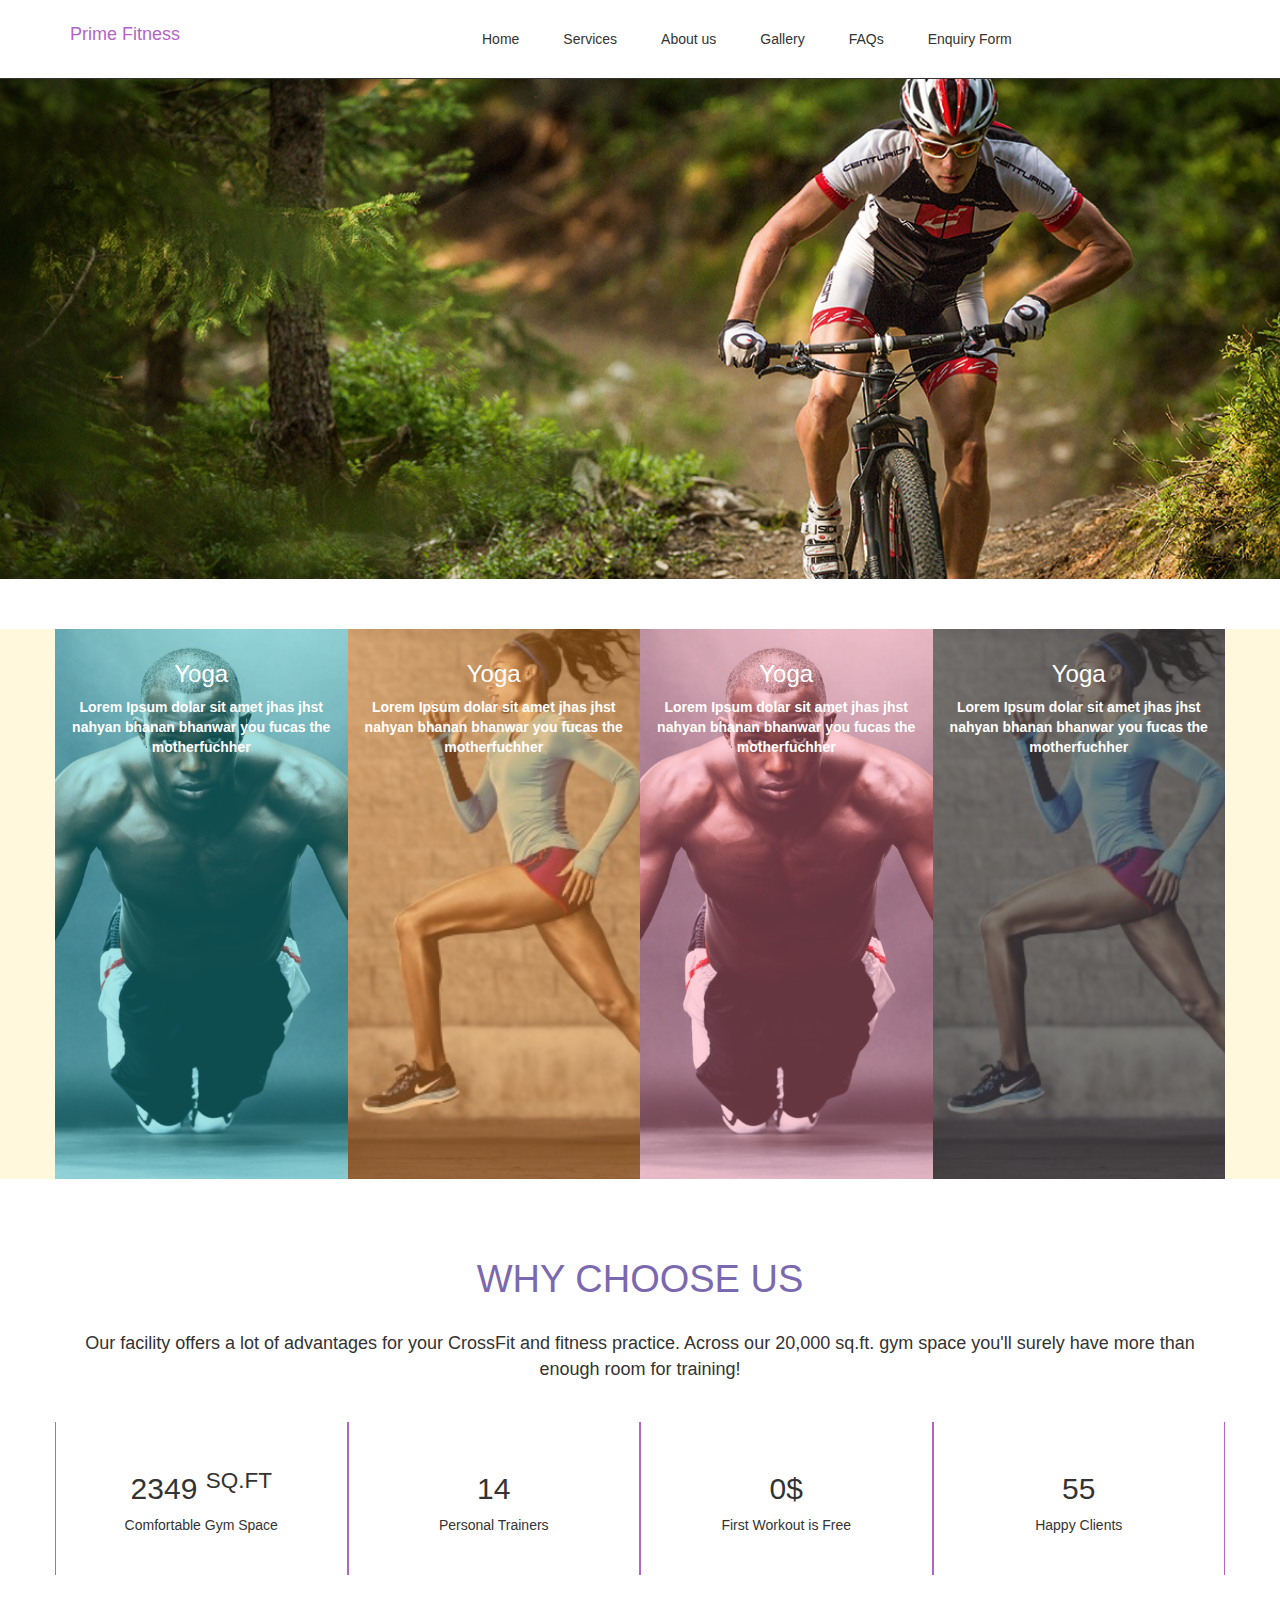
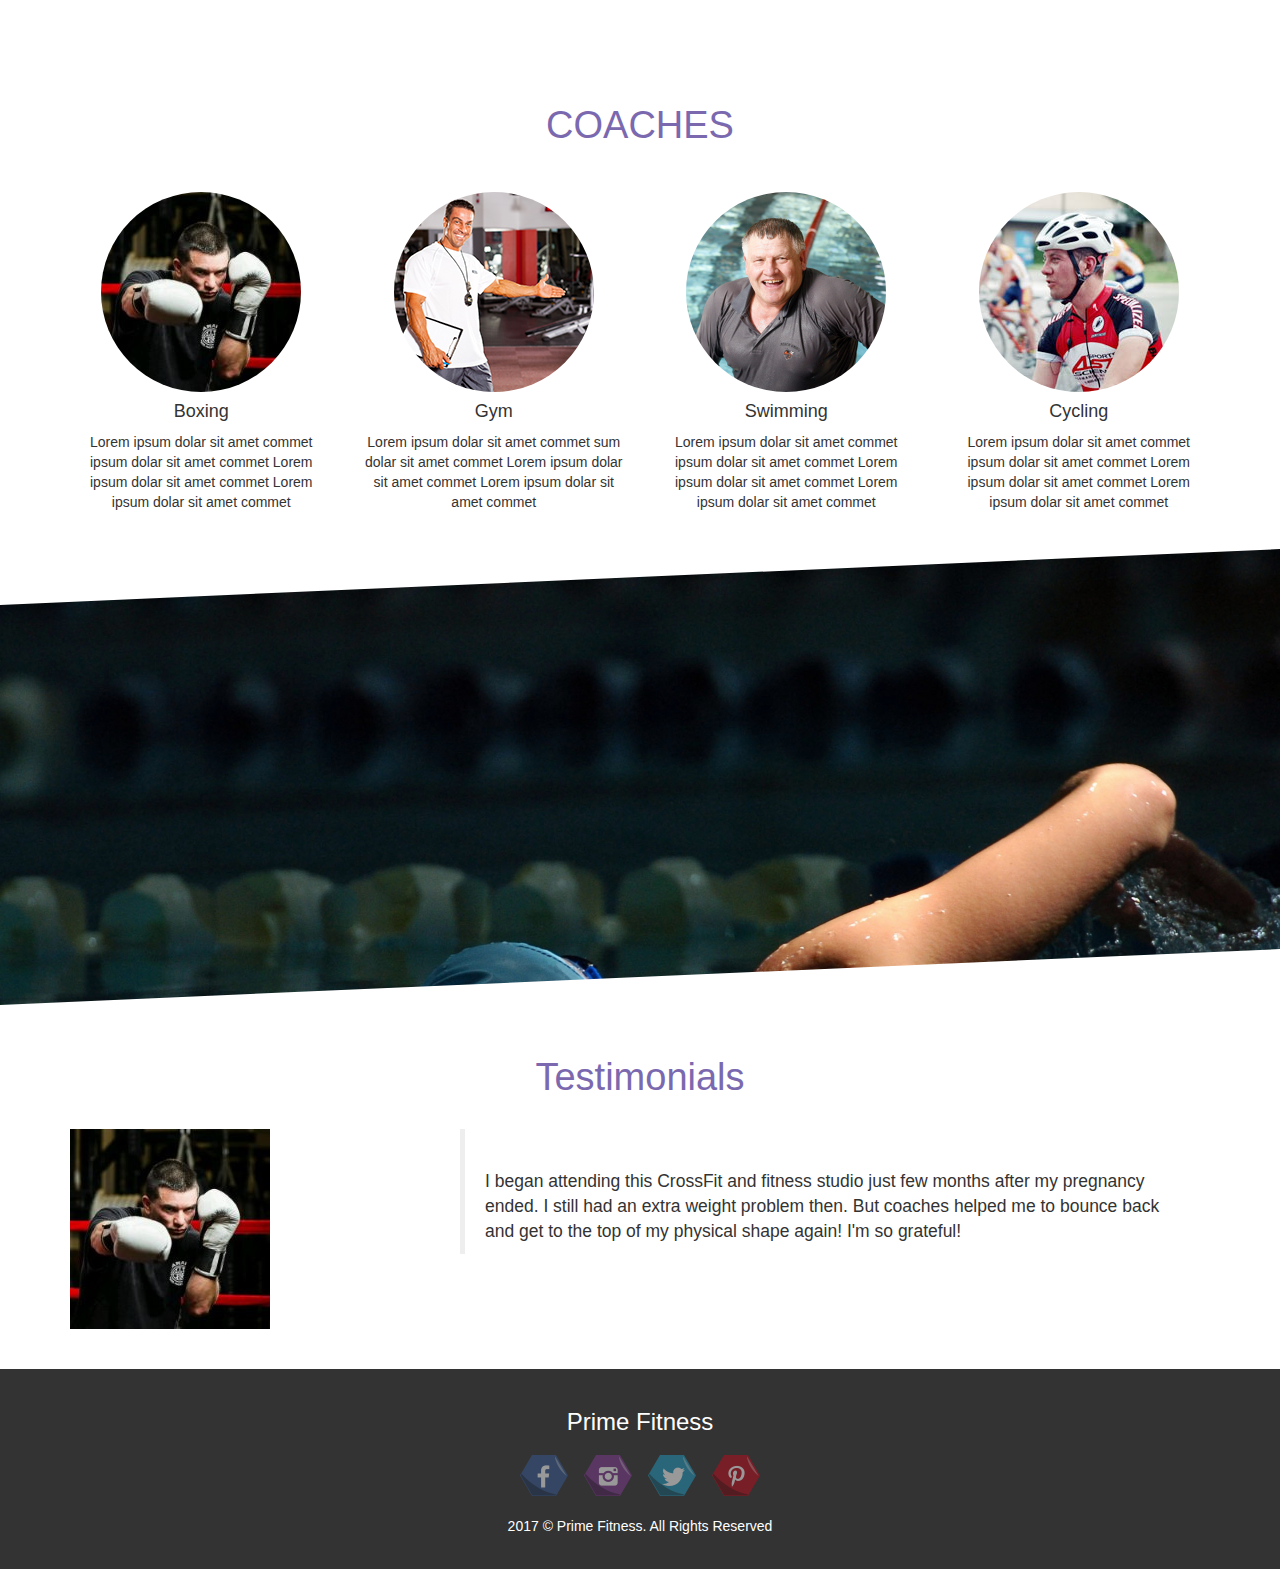
<file: index.html>
<!DOCTYPE html>
<html lang="en">
<head>
    <meta charset="UTF-8">
    <title>Prime Fitness</title>
    <link rel="stylesheet" href="css/bootstrap.min.css">
    <link rel="stylesheet" href="css/style.css">
</head>
<body>
    <header>
        <div class="container-fluid header">
            <div class="container">
                <div class="row">
                    <div class="col-sm-4" id="logoSection">
                        <h4>Prime Fitness</h4>
                    </div>
                    <div class="col-md-8" id="navSection">
                        <nav>
                            <ul>
                                <li><a href="index.html">Home</a></li>
                                <li class="drop">
                                    <a href="services.html" class="dropbtn">Services</a>
                                    <div class="drop-content">
                                        <a href="gyming.html">Gyming</a>
                                        <a href="swimming.html">Swiming</a>
                                        <a href="#">Boxing</a>
                                        <a href="#">Cycling</a>
                                    </div>
                                    <div class="clear"></div>
                                </li>
                                <li><a href="about.html">About us</a></li>
                                <li><a href="gallery.html">Gallery</a></li>
                                <li><a href="faqs.html">FAQs</a></li>
                                <li><a href="form.html">Enquiry Form</a></li>
                            </ul>
                        </nav>
                    </div>
                </div>
            </div>
        </div>

        <div class="container-fluid header-2">
            <div class="container">
                <div class="row">
                    <div class="col-xs-4" id="logoSection">
                        <h4>Prime Fitness</h4>
                    </div>

                    <div class="col-xs-8" id="nav2-section">
                        <img src="images/icons/navIcon.png" alt="nav_icon" id="ham">
                    </div>
                    <div class="col-md-12 header-2-slide">
                        <nav>
                            <ul class="drop">
                                <li><a href="index.html">Home</a></li>
                                <li>
                                    <a href="services.html" class="expand-link">Services ></a>
                                    <ul class="expand">
                                        <li><a href="gyming.html">Gyming</a></li>
                                        <li><a href="swimming.html">Swiming</a></li>
                                        <li><a href="#">Boxing</a></li>
                                        <li><a href="#">Cycling</a></li>
                                    </ul>
                                </li>
                                <li><a href="about.html">About Us</a></li>
                                <li><a href="faqs.html">FAQs</a></li>
                                <li><a href="gallery.html">Gallery</a></li>
                                <li><a href="form.html">Enquiry Form</a></li>
                            </ul>
                        </nav>
                    </div>
                </div>
            </div>
        </div> <!--Navigation 2-->
    </header> <!--header-->

    <main>
        <section class="container-fluid slider">
        </section> <!--slider-->

        <section class="content">
            <div class="container">
                <div class="row">
                    <div class=" col-sm-3 content-box" id="fit">
                        <div id="blue">
                            <h3>Yoga</h3>
                            <p>Lorem Ipsum dolar sit amet jhas jhst nahyan bhanan bhanwar you fucas the motherfuchher</p>
                        </div>
                    </div> <!--content box-->

                    <div class=" col-sm-3 content-box" id="fit2">
                        <div id="orange">
                            <h3>Yoga</h3>
                            <p>Lorem Ipsum dolar sit amet jhas jhst nahyan bhanan bhanwar you fucas the motherfuchher</p>
                        </div>
                    </div> <!--content box-->
                    
                    <div class=" col-sm-3 content-box" id="fit3">
                        <div id="pink">
                            <h3>Yoga</h3>
                            <p>Lorem Ipsum dolar sit amet jhas jhst nahyan bhanan bhanwar you fucas the motherfuchher</p>
                        </div>
                    </div> <!--content box-->
                    
                    <div class=" col-sm-3 content-box" id="fit4">
                        <div id="gray">
                            <h3>Yoga</h3>
                            <p>Lorem Ipsum dolar sit amet jhas jhst nahyan bhanan bhanwar you fucas the motherfuchher</p>
                        </div>
                    </div> <!--content box-->
                </div>
            </div>
        </section> <!--Content-->

        <section class="choose">
            <div class="container">
                <div class="row">
                    <div class="col-md-12 head-text">
                        <h1 class="primary-heading">WHY CHOOSE US</h1>
                        <p class="secondary-heading">Our facility offers a lot of advantages for your CrossFit and fitness practice. Across our 20,000 sq.ft. gym space you'll surely have more than enough room for training!</p>
                    </div>
                
                    <div class="col-sm-3 choose-cols">
                        <h2>2349 <sup>SQ.FT</sup></h2>
                        <p>Comfortable Gym Space</p>
                    </div>

                    <div class="col-sm-3 choose-cols">
                        <h2>14</h2>
                        <p>Personal Trainers</p>
                    </div>

                    <div class="col-sm-3 choose-cols">
                        <h2>0$</sup></h2>
                        <p>First Workout is Free</p>
                    </div>

                    <div class="col-sm-3 choose-cols">
                        <h2>55</h2>
                        <p>Happy Clients</p>
                    </div>
                </div>
            </div>
        </section> <!--Choose-->

        <section class="coaches primary-bg">
            <div class="container">
                <div class="row">
                    <h1 class="primary-heading">COACHES</h1>
                    <div class="col-sm-3 coach-box">
                        <img src="images/coach1.jpg" alt="">
                        <h4>Boxing</h4>
                        <p>Lorem ipsum dolar sit amet commet ipsum dolar sit amet commet Lorem ipsum dolar sit amet commet Lorem ipsum dolar sit amet commet </p>
                    </div> <!--coach Box-->

                    <div class="col-sm-3 coach-box">
                        <img src="images/coach2.jpg" alt="">
                        <h4>Gym</h4>
                        <p>Lorem ipsum dolar sit amet commet sum dolar sit amet commet Lorem ipsum dolar sit amet commet Lorem ipsum dolar sit amet commet </p>
                    </div> <!--coach Box-->

                    <div class="col-sm-3 coach-box">
                        <img src="images/coach3.jpg" alt="">
                        <h4>Swimming</h4>
                        <p>Lorem ipsum dolar sit amet commet ipsum dolar sit amet commet Lorem ipsum dolar sit amet commet Lorem ipsum dolar sit amet commet </p>
                    </div> <!--coach Box-->

                    <div class="col-sm-3 coach-box">
                        <img src="images/coach4.jpg" alt="">
                        <h4>Cycling</h4>
                        <p>Lorem ipsum dolar sit amet commet ipsum dolar sit amet commet Lorem ipsum dolar sit amet commet Lorem ipsum dolar sit amet commet </p>
                    </div> <!--coach Box-->
                </div>
            </div>
        </section> <!--coaches-->

        
        <div class="parallax" id="home-parallax"></div>

        <section class="testimonials primary-bg">
            <div class="container">
                <div class="row">
                    <h1 class="primary-heading">Testimonials</h1>
                    <div class="col-md-4">
                        <img src="images/coach1.jpg" alt="">
                    </div>

                    <div class="col-md-8">
                        <blockquote>
                            <p>
                                I began attending this CrossFit and fitness studio just few months after my pregnancy ended. I still had an extra weight problem then. But coaches helped me to bounce back and get to the top of my physical shape again! I'm so grateful!
                            </p>
                        </blockquote>
                    </div>
                </div>
            </div>
        </section>
    </main>

    <footer class="container-fluid footer">
        <div class="container">
            <div class="row">
                <div class="col-md-12">
                    <h3>Prime Fitness</h3>
                    <div id="icons">
                        <span>
                            <a href="#"> <img src="images/icons/fb.png" alt=""> </a>
                        </span>

                        <span>
                            <a href="#"> <img src="images/icons/instagram.png" alt=""> </a>
                        </span>

                        <span>
                            <a href="#"> <img src="images/icons/twitter.png" alt=""> </a>
                        </span>

                        <span>
                            <a href="#"> <img src="images/icons/pinterest.png" alt=""> </a>
                        </span>
                    </div>
                    <p>2017 © Prime Fitness. All Rights Reserved</p>
                </div>
            </div>
        </div>
    </footer>

    <script src="js/jquery-3.1.1.min.js"></script>
    <script src="js/sscroll.js"></script>
    <script src="js/custom.js"></script>
</body>
</html>
</file>
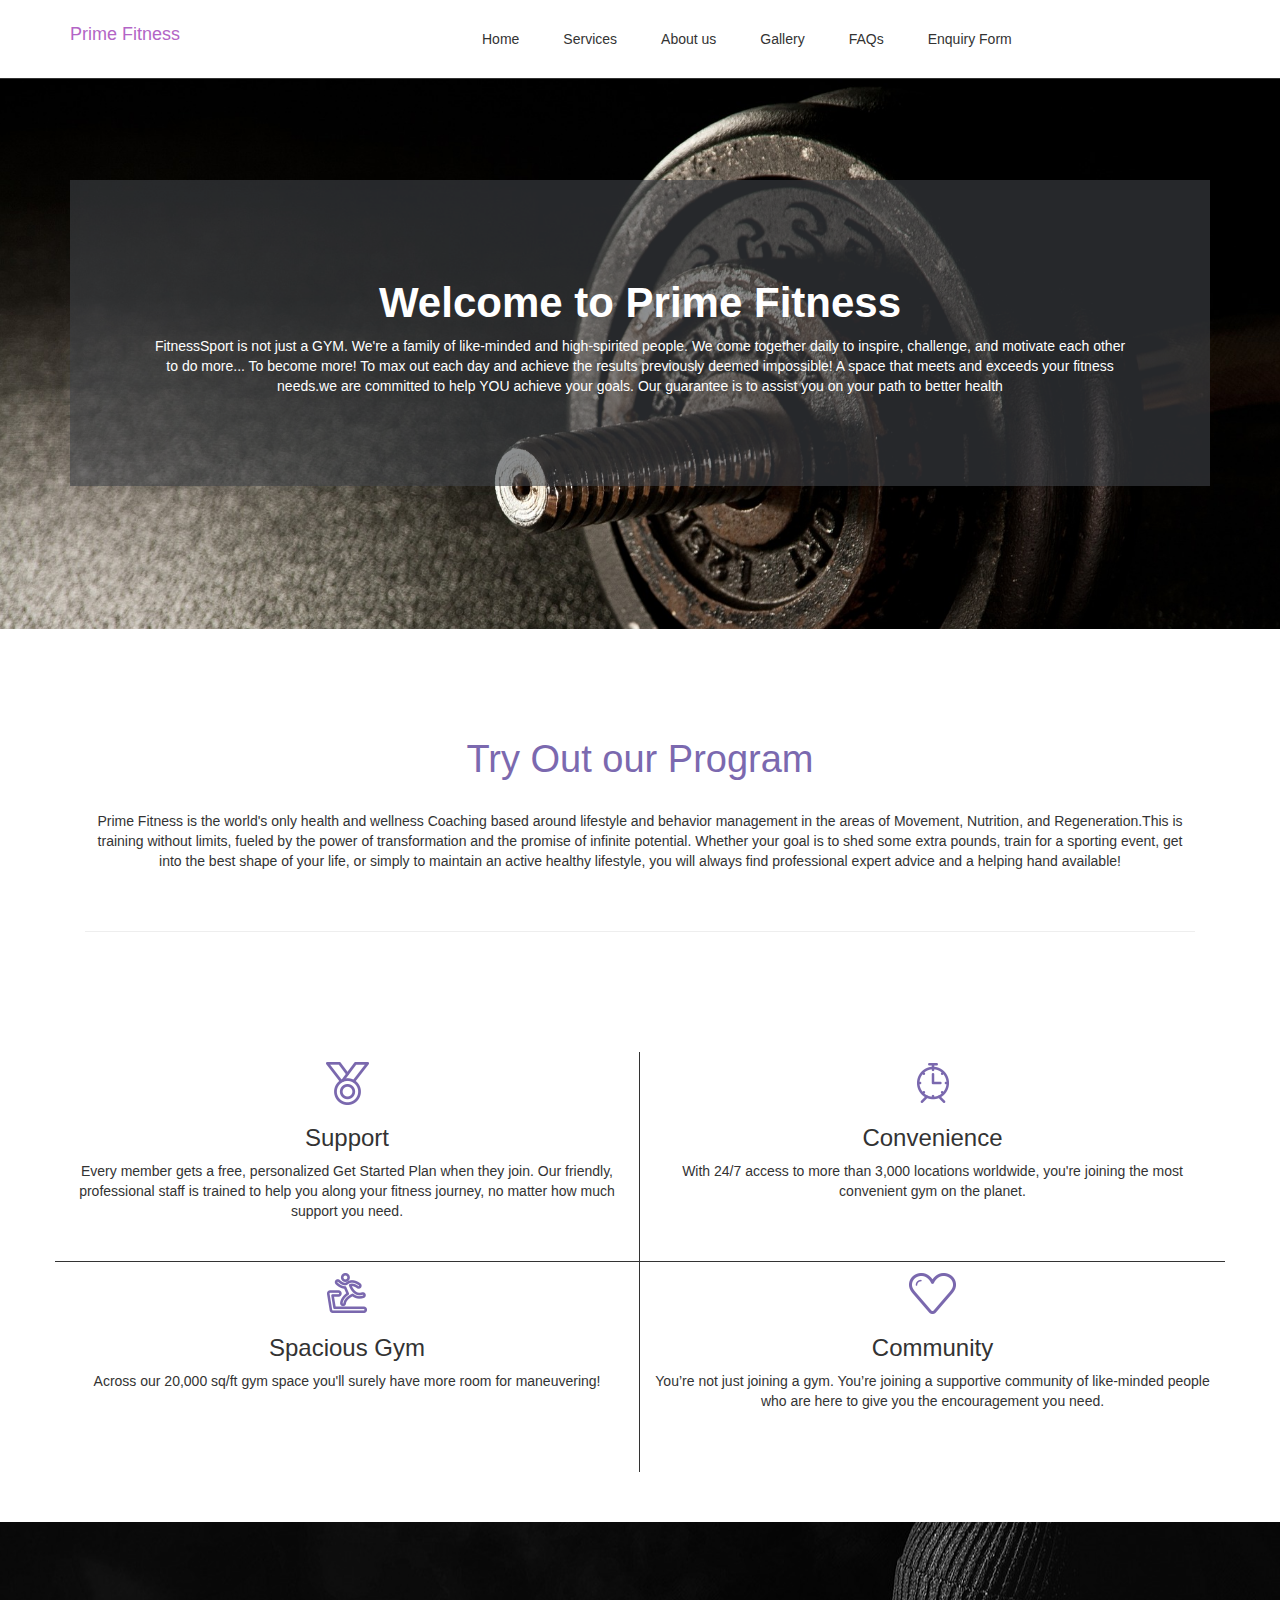
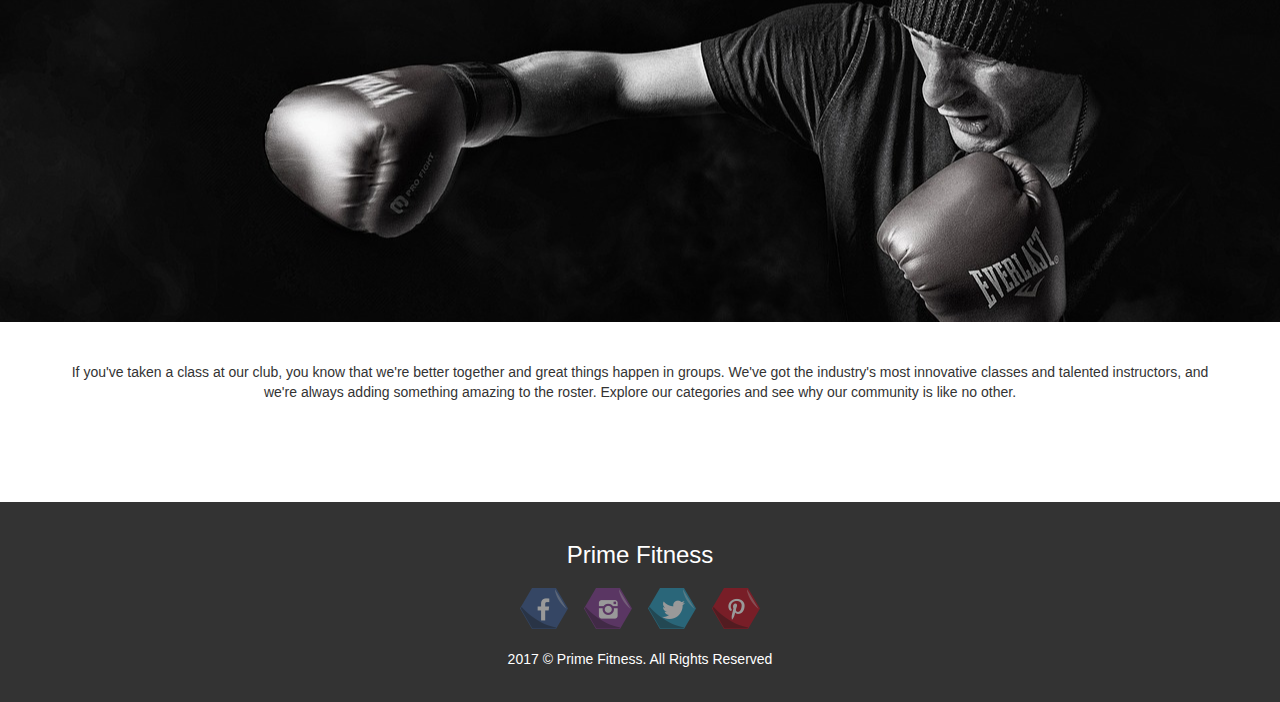
<file: about.html>
<!DOCTYPE html>
<html lang="en">
<head>
    <meta charset="UTF-8">
    <title>About Us</title>
    <link rel="stylesheet" href="css/bootstrap.min.css">
    <link rel="stylesheet" href="css/style.css">
</head>
<body>
    <header>
        <div class="container-fluid header">
            <div class="container">
                <div class="row">
                    <div class="col-sm-4" id="logoSection">
                        <h4>Prime Fitness</h4>
                    </div>
                    <div class="col-md-8" id="navSection">
                        <nav>
                            <ul>
                                <li><a href="index.html">Home</a></li>
                                <li class="drop">
                                    <a href="services.html" class="dropbtn">Services</a>
                                    <div class="drop-content">
                                        <a href="gyming.html">Gyming</a>
                                        <a href="swimming.html">Swiming</a>
                                        <a href="#">Boxing</a>
                                        <a href="#">Cycling</a>
                                    </div>
                                    <div class="clear"></div>
                                </li>
                                <li><a href="about.html">About us</a></li>
                                <li><a href="gallery.html">Gallery</a></li>
                                <li><a href="faqs.html">FAQs</a></li>
                                <li><a href="form.html">Enquiry Form</a></li>
                            </ul>
                        </nav>
                    </div>
                </div>
            </div>
        </div>

        <div class="container-fluid header-2">
            <div class="container">
                <div class="row">
                    <div class="col-xs-4" id="logoSection">
                        <h4>Prime Fitness</h4>
                    </div>

                    <div class="col-xs-8" id="nav2-section">
                        <img src="images/icons/navIcon.png" alt="nav_icon" id="ham">
                    </div>
                    <div class="col-md-12 header-2-slide">
                        <nav>
                            <ul class="drop">
                                <li><a href="index.html">Home</a></li>
                                <li>
                                    <a href="services.html" class="expand-link">Services ></a>
                                    <ul class="expand">
                                        <li><a href="gyming.html">Gyming</a></li>
                                        <li><a href="swimming.html">Swiming</a></li>
                                        <li><a href="#">Boxing</a></li>
                                        <li><a href="#">Cycling</a></li>
                                    </ul>
                                </li>
                                <li><a href="about.html">About Us</a></li>
                                <li><a href="#s">FAQs</a></li>
                                <li><a href="gallery.html">Gallery</a></li>
                                <li><a href="form.html">Enquiry Form</a></li>
                            </ul>
                        </nav>
                    </div>
                </div>
            </div>
        </div> <!--Navigation 2-->
    </header> <!--header-->

    <main>
        <section class="about-sec-one">
            <div class="container">
                <div class="row">
                    <div class="col-md-12">
                        <div class="welcome-wrap">
                        <h1>Welcome to Prime Fitness</h1>
                        <p>FitnessSport is not just a GYM. We're a family of like-minded and high-spirited people. We come together daily to inspire, challenge, and motivate each other to do more... To become more! To max out each day and achieve the results previously deemed impossible! A space that meets and exceeds your fitness needs.we are committed to help YOU achieve your goals. Our guarantee is to assist you on your path to better health</p>
                        </div>
                    </div>
                </div>
            </div>
        </section> <!--sec 1-->

        <section class="explore">
            <div class="container">
                <div class="row">
                    <div class="col-md-12 explore-content-1">
                        <h1 class="primary-heading">Try Out our Program </h1>
                        <p>Prime Fitness is the world's only health and wellness Coaching based around lifestyle and behavior management in the areas of Movement, Nutrition, and Regeneration.This is training without limits, fueled by the power of transformation and the promise of infinite potential. Whether your goal is to shed some extra pounds, train for a sporting event, get into the best shape of your life, or simply to maintain an active healthy lifestyle, you will always find professional expert advice and a helping hand available!</p>
                        <hr>
                    </div>
                </div>
            </div>
        </section> 
        <section class="features">
            <div class="container">
                <div class="row">
                    <div class="col-sm-6 feature-box" id="support">
                        <img src="images/icons/icon1.png" alt="support_icon">
                        <h3>Support</h3>
                        <p>Every member gets a free, personalized Get Started Plan when they join. Our friendly, professional staff is trained to help you along your fitness journey, no matter how much support you need.</p>
                    </div>

                    <div class="col-sm-6 feature-box" id="time">
                        <img src="images/icons/icon3.png" alt="time_icon">
                        <h3>Convenience</h3>
                        <p>With 24/7 access to more than 3,000 locations worldwide, you're joining the most convenient gym on the planet.</p>
                    </div>

                    <div class="col-sm-6 feature-box" id="space">
                        <img src="images/icons/icon4.png" alt="space_icon">
                        <h3>Spacious Gym</h3>
                        <p>Across our 20,000 sq/ft gym space you'll surely have more room for maneuvering!</p>
                        </div>

                    <div class="col-sm-6 feature-box" id="community">
                        <img src="images/icons/icon2.png" alt="community_icon">
                        <h3>Community</h3>
                        <p>You’re not just joining a gym. You’re joining a supportive community of like-minded people who are here to give you the encouragement you need.</p>
                    </div>
                </div>
            </div> <!--CONTAINER-->
        </section>

        <section class="explore-2">
            <div class="explore-bg parallax"></div>
            
            <div class="container">
                <div class="row">
                    <div class="col-md-12 explore-content-2">
                        <p>
                            If you've taken a class at our club, you know that we're better together and great things happen in groups. We've got the industry's most innovative classes and talented instructors, and we're always adding something amazing to the roster. Explore our categories and see why our community is like no other.
                        </p>
                    </div>  
                </div>
            </div>
        </section>
    </main>

    <footer class="container-fluid footer">
        <div class="container">
            <div class="row">
                <div class="col-md-12">
                    <h3>Prime Fitness</h3>
                    <div id="icons">
                        <span>
                            <a href="#"> <img src="images/icons/fb.png" alt=""> </a>
                        </span>

                        <span>
                            <a href="#"> <img src="images/icons/instagram.png" alt=""> </a>
                        </span>

                        <span>
                            <a href="#"> <img src="images/icons/twitter.png" alt=""> </a>
                        </span>

                        <span>
                            <a href="#"> <img src="images/icons/pinterest.png" alt=""> </a>
                        </span>
                    </div>
                    <p>2017 © Prime Fitness. All Rights Reserved</p>
                </div>
            </div>
        </div>
    </footer>

    <script src="js/jquery-3.1.1.min.js"></script>
    <script src="js/sscroll.js"></script>
    <script src="js/custom.js"></script>
</body>
</html>
</file>
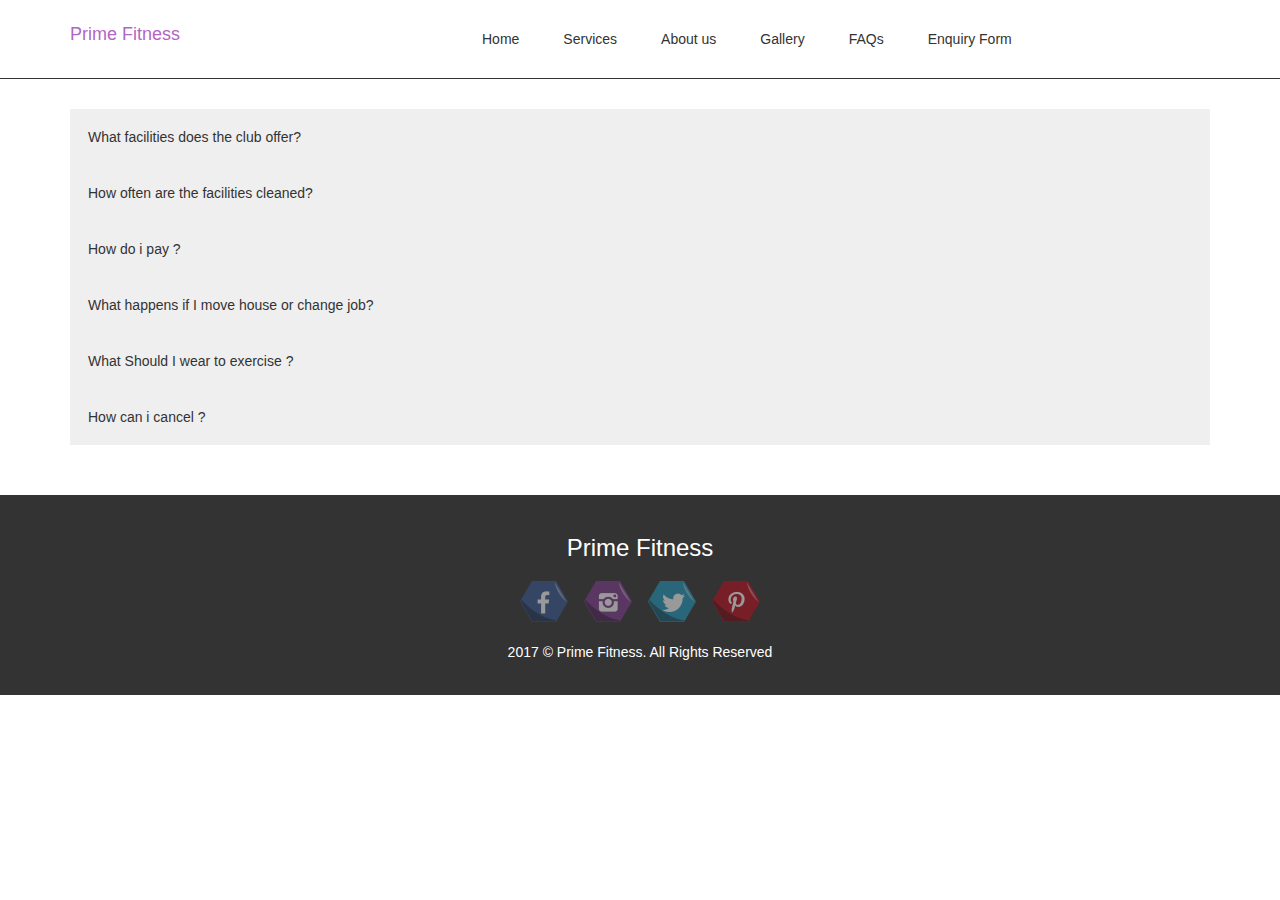
<file: faqs.html>
<!DOCTYPE html>
<html lang="en">
<head>
    <meta charset="UTF-8">
    <title>Document</title>
    <link rel="stylesheet" href="css/bootstrap.min.css">
    <link rel="stylesheet" href="css/style.css">
    <link rel="stylesheet" href="css/accordion.css">
</head>
<body>
   <header>
        <div class="container-fluid header">
            <div class="container">
                <div class="row">
                    <div class="col-sm-4" id="logoSection">
                        <h4>Prime Fitness</h4>
                    </div>
                    <div class="col-md-8" id="navSection">
                        <nav>
                            <ul>
                                <li><a href="index.html">Home</a></li>
                                <li class="drop">
                                    <a href="services.html" class="dropbtn">Services</a>
                                    <div class="drop-content">
                                        <a href="gyming.html">Gyming</a>
                                        <a href="swimming.html">Swiming</a>
                                        <a href="#">Boxing</a>
                                        <a href="#">Cycling</a>
                                    </div>
                                    <div class="clear"></div>
                                </li>
                                <li><a href="about.html">About us</a></li>
                                <li><a href="gallery.html">Gallery</a></li>
                                <li><a href="faqs.html">FAQs</a></li>
                                <li><a href="form.html">Enquiry Form</a></li>
                            </ul>
                        </nav>
                    </div>
                </div>
            </div>
        </div>

        <div class="container-fluid header-2">
            <div class="container">
                <div class="row">
                    <div class="col-xs-4" id="logoSection">
                        <h4>Prime Fitness</h4>
                    </div>

                    <div class="col-xs-8" id="nav2-section">
                        <img src="images/icons/navIcon.png" alt="nav_icon" id="ham">
                    </div>
                    <div class="col-md-12 header-2-slide">
                        <nav>
                            <ul class="drop">
                                <li><a href="index.html">Home</a></li>
                                <li>
                                    <a href="services.html" class="expand-link">Services ></a>
                                    <ul class="expand">
                                        <li><a href="gyming.html">Gyming</a></li>
                                        <li><a href="swimming.html">Swiming</a></li>
                                        <li><a href="#">Boxing</a></li>
                                        <li><a href="#">Cycling</a></li>
                                    </ul>
                                </li>
                                <li><a href="about.html">About Us</a></li>
                                <li><a href="faqs.html">FAQs</a></li>
                                <li><a href="gallery.html">Gallery</a></li>
                                <li><a href="form.html">Enquiry Form</a></li>
                            </ul>
                        </nav>
                    </div>
                </div>
            </div>
        </div> <!--Navigation 2-->
    </header> <!--header-->

    <section id="accordion-sec">
        <div class="container">
            <div class="row">
                <div class="col-md-12">
                    <button class="accordion">What facilities does the club offer?</button>
                    <div class="panel">
                        <p>At Soul Fitness the difference is in the details. Our clubs have world class facilities, state of the art equipment and exciting group classes, but each location is also unique and some amenities and services may vary per location. Please visit your clubs homepage for a complete list of features.</p>
                    </div>

                    <button class="accordion">How often are the facilities cleaned?</button>
                    <div class="panel">
                        <p>Cleanliness is a big focus at Soul Fitness. We employ large janitorial services to keep our clubs clean and to ensure all equipment is thoroughly cleaned twice daily. Disinfectant and towels are also available for member use on the floor as well.</p>
                    </div>

                    <button class="accordion">How do i pay ?</button>
                    <div class="panel">
                        <p>Our flexible payment plans mean you can pay for your membership monthly or all at once. You can also choose the date you want your membership to start, so you’ll only pay from your first session onwards.</p>
                    </div>

                    <button class="accordion">What happens if I move house or change job?</button>
                    <div class="panel">
                        <p>Don't worry, we'll simply transfer your membership to a club nearer to your new location. With many clubs in the UK you're never far away from your next workout but if there isn't a club within a five-mile radius of your new location click here to find the next step.</p>
                    </div>

                    <button class="accordion">What Should I wear to exercise ?</button>
                    <div class="panel">
                        <p>We recommend wearing comfortable clothes of any type, exercise pants or sweatpants and/or shorts, t-shirt or long sleeve t-shirt and a pair of comfortable tennis shoes. No one judges at club fitness so you do not need to wear a certain brand, make up your hair or look perfect in anyway. We are all here to have fun, be healthy and sweat!<p>
                    </div>

                    <button class="accordion">How can i cancel ?</button>
                    <div class="panel">
                        <p>Cancellations are submitted at the facility with the manager or assistant manager. Cancellation notices must be submitted in person by the member with the Manager or Assistant Manager of any location during the hours listed below. Photo ID must be present to fill out the form.</p>
                    </div>
                </div>
            </div>
        </div>
    </section>

    <footer class="container-fluid footer">
        <div class="container">
            <div class="row">
                <div class="col-md-12">
                    <h3>Prime Fitness</h3>
                    <div id="icons">
                        <span>
                            <a href="#"> <img src="images/icons/fb.png" alt=""> </a>
                        </span>

                        <span>
                            <a href="#"> <img src="images/icons/instagram.png" alt=""> </a>
                        </span>

                        <span>
                            <a href="#"> <img src="images/icons/twitter.png" alt=""> </a>
                        </span>

                        <span>
                            <a href="#"> <img src="images/icons/pinterest.png" alt=""> </a>
                        </span>
                    </div>
                    <p>2017 © Prime Fitness. All Rights Reserved</p>
                </div>
            </div>
        </div>
    </footer>
    
    <script src="js/jquery-3.1.1.min.js"></script>
    <script src="js/sscroll.js"></script>
    <script src="js/custom.js"></script>
</body>
</html>
</file>
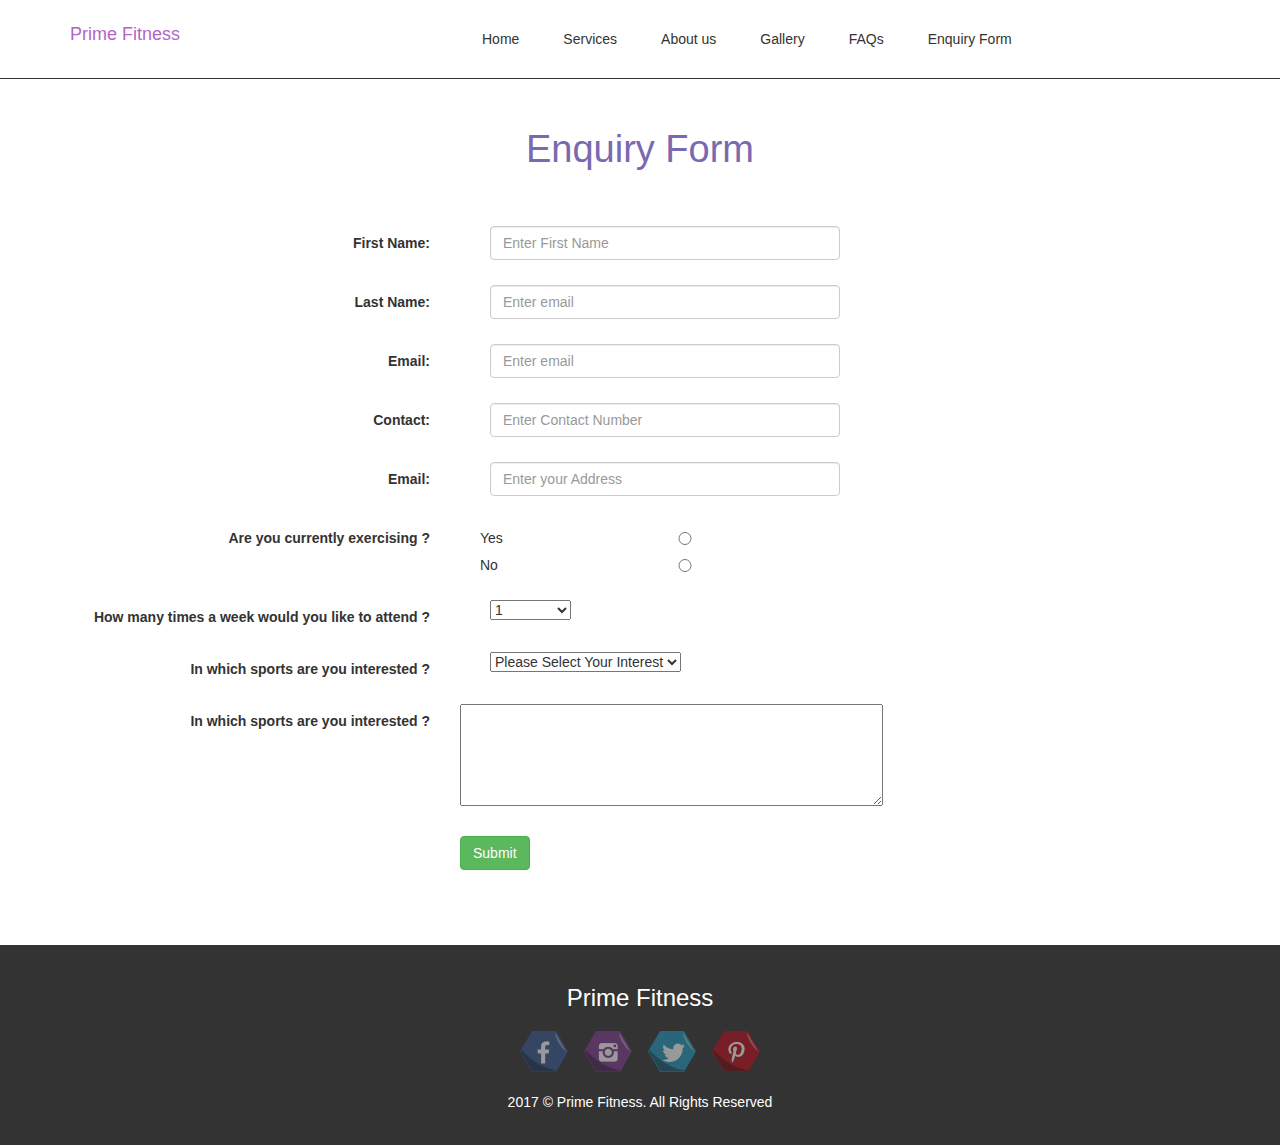
<file: form.html>
<!DOCTYPE html>
<html lang="en">
<head>
    <meta charset="UTF-8">
    <title>Enquiry Form</title>
    <link rel="stylesheet" href="css/bootstrap.min.css">
    <link rel="stylesheet" href="css/style.css">
</head>
<body>
    <header>
        <div class="container-fluid header">
            <div class="container">
                <div class="row">
                    <div class="col-sm-4" id="logoSection">
                        <h4>Prime Fitness</h4>
                    </div>
                    <div class="col-md-8" id="navSection">
                        <nav>
                            <ul>
                                <li><a href="index.html">Home</a></li>
                                <li class="drop">
                                    <a href="services.html" class="dropbtn">Services</a>
                                    <div class="drop-content">
                                        <a href="gyming.html">Gyming</a>
                                        <a href="swimming.html">Swiming</a>
                                        <a href="#">Boxing</a>
                                        <a href="#">Cycling</a>
                                    </div>
                                    <div class="clear"></div>
                                </li>
                                <li><a href="about.html">About us</a></li>
                                <li><a href="gallery.html">Gallery</a></li>
                                <li><a href="faqs.html">FAQs</a></li>
                                <li><a href="form.html">Enquiry Form</a></li>
                            </ul>
                        </nav>
                    </div>
                </div>
            </div>
        </div>

        <div class="container-fluid header-2">
            <div class="container">
                <div class="row">
                    <div class="col-xs-4" id="logoSection">
                        <h4>Prime Fitness</h4>
                    </div>

                    <div class="col-xs-8" id="nav2-section">
                        <img src="images/icons/navIcon.png" alt="nav_icon" id="ham">
                    </div>
                    <div class="col-md-12 header-2-slide">
                        <nav>
                            <ul class="drop">
                                <li><a href="index.html">Home</a></li>
                                <li>
                                    <a href="services.html" class="expand-link">Services ></a>
                                    <ul class="expand">
                                        <li><a href="gyming.html">Gyming</a></li>
                                        <li><a href="swimming.html">Swiming</a></li>
                                        <li><a href="#">Boxing</a></li>
                                        <li><a href="#">Cycling</a></li>
                                    </ul>
                                </li>
                                <li><a href="about.html">About Us</a></li>
                                <li><a href="faqs.html">FAQs</a></li>
                                <li><a href="gallery.html">Gallery</a></li>
                                <li><a href="form.html">Enquiry Form</a></li>
                            </ul>
                        </nav>
                    </div>
                </div>
            </div>
        </div> <!--Navigation 2-->
    </header> <!--header-->

    <section id="enq-form">
        <h1 class="primary-heading">Enquiry Form</h1>
        <div class="container">
        <form class="form-horizontal">
            <div class="form-group">
                <label class="control-label col-sm-4" for="firstName">First Name:</label>
                <div class="col-sm-8">
                    <input type="text" class="form-control" id="firstName" placeholder="Enter First Name">
                </div>
            </div>

            <div class="form-group">
                <label class="control-label col-sm-4" for="lastName">Last Name:</label>
                <div class="col-sm-8">
                    <input type="text" class="form-control" id="lastName" placeholder="Enter email">
                </div>
            </div>
            
            <div class="form-group">
                <label class="control-label col-sm-4" for="userEmail">Email:</label>
                <div class="col-sm-8">
                    <input type="email" class="form-control" id="userEmail" placeholder="Enter email">
                </div>
            </div>

            <div class="form-group">
                <label class="control-label col-sm-4" for="userContact">Contact:</label>
                <div class="col-sm-8">
                    <input type="text" class="form-control" id="userContact" placeholder="Enter Contact Number">
                </div>
            </div>

            <div class="form-group">
                <label class="control-label col-sm-4" for="userAddress">Email:</label>
                <div class="col-sm-8">
                    <input type="text" class="form-control" id="userAddress" placeholder="Enter your Address">
                </div>
            </div>

            <div class="form-group">
                <label class="col-sm-4 control-label">Are you currently exercising ?</label> 
                <div class="col-sm-8">
                    <div class="radio" id="exercising">
                        <label><input type="radio" name="exercising"> Yes</label>
                    </div>
                    <div class="radio">
                        <label><input type="radio" name="exercising"> No</label>
                    </div>
                </div>
            </div>

            <div class="form-group">
                <label class="col-sm-4 control-label">How many times a week would you like to attend ?</label> 
                <div class="col-sm-8">
                    <div class="dropdown">
                        <select id="askAttend">
                            <option value="1">1</option>
                            <option value="2">2</option>
                            <option value="3">3</option>
                            <option value="4">4</option>
                            <option value="5">5</option>
                            <option value="6">6</option>
                            <option value="7">Everyday</option>
                        </select>
                    </div>
                </div>
            </div>

            <div class="form-group">
                <label class="col-sm-4 control-label">In which sports are you interested ?</label> 
                <div class="col-sm-8">
                    <div class="dropdown">
                        <select id="askInterest">
                            <option value="">Please Select Your Interest</option>
                            <option value="swimming">Swimming</option>
                            <option value="cycling">Cycling</option>
                            <option value="boxing">Boxing</option>
                            <option value="exercising">Weight Lifting</option>
                        </select>
                    </div>
                </div>
            </div>

            <div class="form-group">
                <label class="col-sm-4 control-label">In which sports are you interested ?</label> 
                <div class="col-sm-8">
                    <textarea cols="50" rows="5"></textarea>
                </div>
            </div>

            <div class="form-group">        
                <div class="col-sm-offset-4 col-sm-8">
                    <button type="submit" class="btn btn-success">Submit</button>
                </div>
            </div>
        </form>
        </div>
    </section>

    <footer class="container-fluid footer">
        <div class="container">
            <div class="row">
                <div class="col-md-12">
                    <h3>Prime Fitness</h3>
                    <div id="icons">
                        <span>
                            <a href="#"> <img src="images/icons/fb.png" alt=""> </a>
                        </span>

                        <span>
                            <a href="#"> <img src="images/icons/instagram.png" alt=""> </a>
                        </span>

                        <span>
                            <a href="#"> <img src="images/icons/twitter.png" alt=""> </a>
                        </span>

                        <span>
                            <a href="#"> <img src="images/icons/pinterest.png" alt=""> </a>
                        </span>
                    </div>
                    <p>2017 © Prime Fitness. All Rights Reserved</p>
                </div>
            </div>
        </div>
    </footer>

    <script src="js/jquery-3.1.1.min.js"></script>
    <script src="js/sscroll.js"></script>
    <script src="js/custom.js"></script>
</body>
</html>
</file>
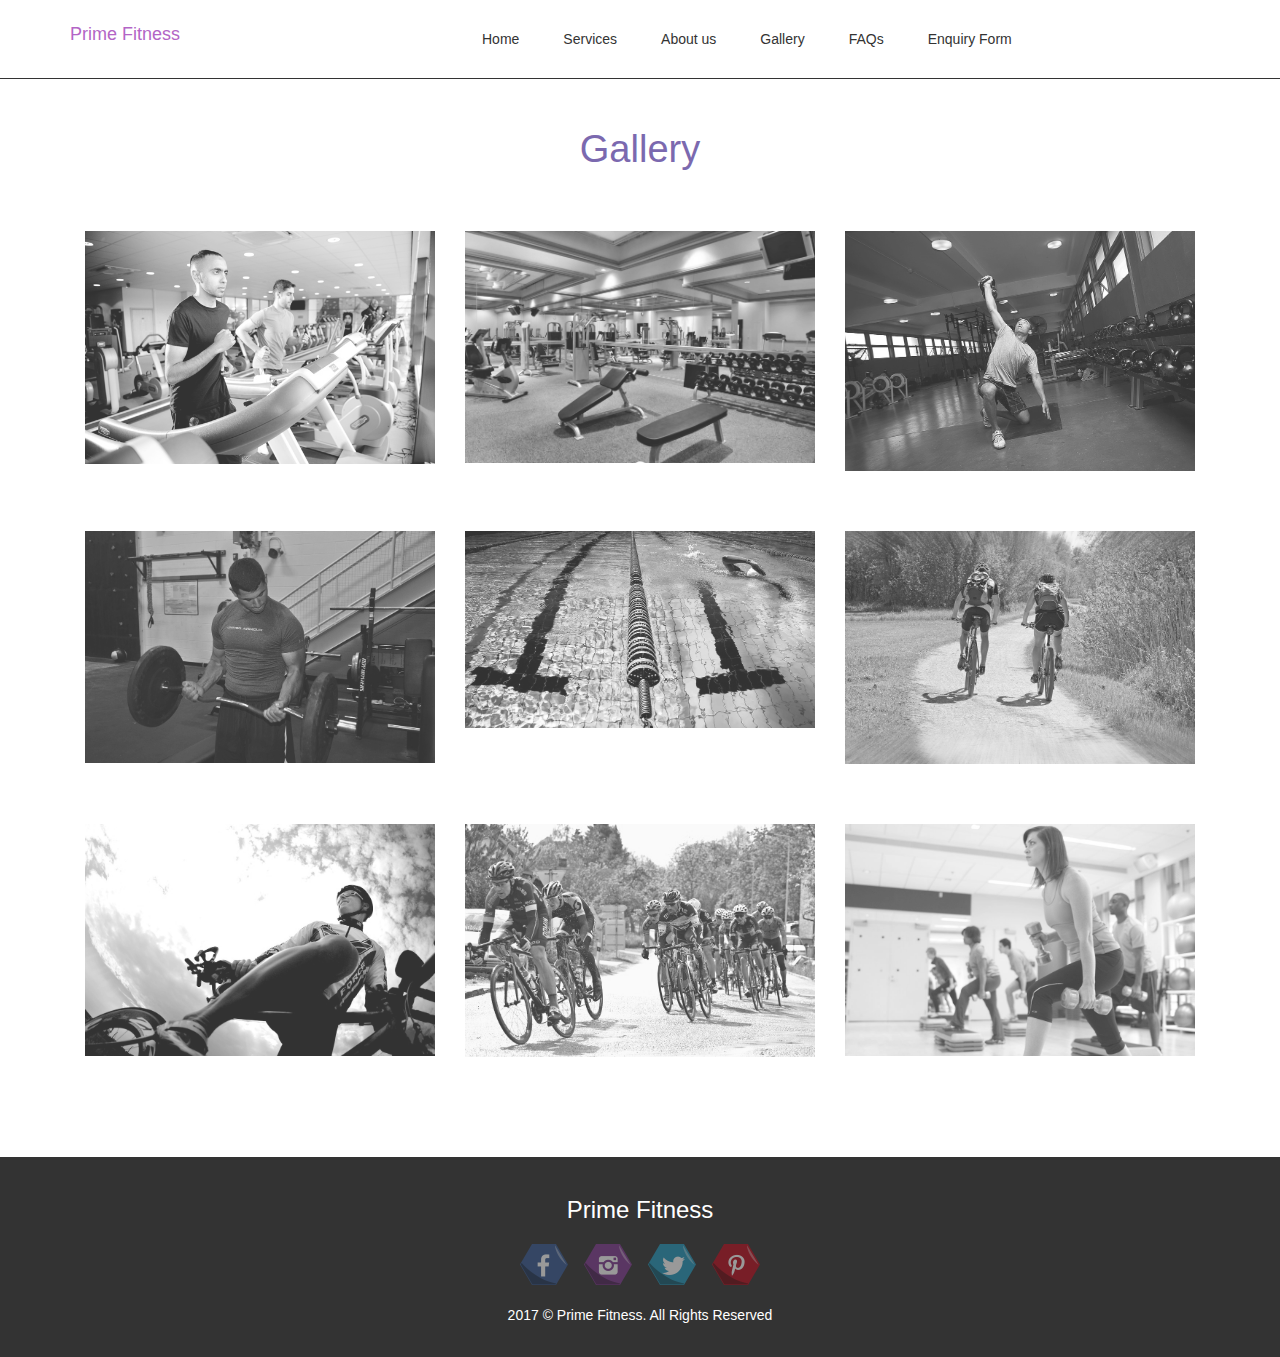
<file: gallery.html>
<!DOCTYPE html>
<html lang="en">
<head>
    <meta charset="UTF-8">
    <title>Gallery</title>
    <link rel="stylesheet" href="css/bootstrap.min.css">
    <link rel="stylesheet" href="css/style.css">
</head>
<body>
    <header>
        <div class="container-fluid header">
            <div class="container">
                <div class="row">
                    <div class="col-sm-4" id="logoSection">
                        <h4>Prime Fitness</h4>
                    </div>
                    <div class="col-md-8" id="navSection">
                        <nav>
                            <ul>
                                <li><a href="index.html">Home</a></li>
                                <li class="drop">
                                    <a href="services.html" class="dropbtn">Services</a>
                                    <div class="drop-content">
                                        <a href="gyming.html">Gyming</a>
                                        <a href="swimming.html">Swiming</a>
                                        <a href="#">Boxing</a>
                                        <a href="#">Cycling</a>
                                    </div>
                                    <div class="clear"></div>
                                </li>
                                <li><a href="about.html">About us</a></li>
                                <li><a href="gallery.html">Gallery</a></li>
                                <li><a href="faqs.html">FAQs</a></li>
                                <li><a href="form.html">Enquiry Form</a></li>
                            </ul>
                        </nav>
                    </div>
                </div>
            </div>
        </div>

        <div class="container-fluid header-2">
            <div class="container">
                <div class="row">
                    <div class="col-xs-4" id="logoSection">
                        <h4>Prime Fitness</h4>
                    </div>

                    <div class="col-xs-8" id="nav2-section">
                        <img src="images/icons/navIcon.png" alt="nav_icon" id="ham">
                    </div>
                    <div class="col-md-12 header-2-slide">
                        <nav>
                            <ul class="drop">
                                <li><a href="index.html">Home</a></li>
                                <li>
                                    <a href="services.html" class="expand-link">Services ></a>
                                    <ul class="expand">
                                        <li><a href="gyming.html">Gyming</a></li>
                                        <li><a href="swimming.html">Swiming</a></li>
                                        <li><a href="#">Boxing</a></li>
                                        <li><a href="#">Cycling</a></li>
                                    </ul>
                                </li>
                                <li><a href="about.html">About Us</a></li>
                                <li><a href="faqs.html">FAQs</a></li>
                                <li><a href="gallery.html">Gallery</a></li>
                                <li><a href="form.html">Enquiry Form</a></li>
                            </ul>
                        </nav>
                    </div>
                </div>
            </div>
        </div> <!--Navigation 2-->
    </header> <!--header-->

    <section id="gallery">
        <div class="container">
            <div class="row gall-row">
                <h1 class="primary-heading">Gallery</h1>
                <div class="col-md-4">
                    <img src="images/gallery/img10.jpg" alt="" type="button" data-toggle="modal" data-target="#myModal">
                </div>
                <div class="col-md-4">
                    <img src="images/gallery/img1.jpg" alt="" type="button" data-toggle="modal" data-target="#myModal2">
                </div>
                <div class="col-md-4">
                    <img src="images/gallery/img2.jpg" alt="" type="button" data-toggle="modal" data-target="#myModal3">
                </div>

                <div class="col-md-4">
                    <img src="images/gallery/img3.jpg" alt="" type="button" data-toggle="modal" data-target="#myModal4">
                </div>
                <div class="col-md-4">
                    <img src="images/gallery/img4.jpg" alt="" type="button" data-toggle="modal" data-target="#myModal5">
                </div>
                <div class="col-md-4">
                    <img src="images/gallery/img5.jpg" alt="" type="button" data-toggle="modal" data-target="#myModal6">
                </div>

                <div class="col-md-4">
                    <img src="images/gallery/img6.jpg" alt="" type="button" data-toggle="modal" data-target="#myModal7">
                </div>
                <div class="col-md-4">
                    <img src="images/gallery/img7.jpg" alt="" type="button" data-toggle="modal" data-target="#myModal8">
                </div>
                <div class="col-md-4">
                    <img src="images/gallery/img8.jpg" alt="" type="button" data-toggle="modal" data-target="#myModal9">
                </div>
            </div>
        </div>
    </section>   

        <!----------------Modals------------------------>
        <!-- Modal -->
<div id="myModal" class="modal fade" role="dialog">
    <div class="modal-dialog">
        <!-- Modal content-->

        <div class="modal-content">
            <div class="modal-header">
                <button type="button" class="close" data-dismiss="modal">&times;</button>
                <h4 class="modal-title">Modal Header</h4>
            </div>

            <div class="modal-body">
                <img src="images/gallery/img10.jpg" alt="">
            </div>
        </div>
    </div>
</div>
<!--Modal Ends-->

<div id="myModal2" class="modal fade" role="dialog">
    <div class="modal-dialog">
        <!-- Modal content-->

        <div class="modal-content">
            <div class="modal-header">
                <button type="button" class="close" data-dismiss="modal">&times;</button>
                <h4 class="modal-title">Modal Header</h4>
            </div>

            <div class="modal-body">
                <img src="images/gallery/img1.jpg" alt="">
            </div>
        </div>
    </div>
</div>
<!--Modal Ends-->

<div id="myModal3" class="modal fade" role="dialog">
    <div class="modal-dialog">
        <!-- Modal content-->

        <div class="modal-content">
            <div class="modal-header">
                <button type="button" class="close" data-dismiss="modal">&times;</button>
                <h4 class="modal-title">Modal Header</h4>
            </div>

            <div class="modal-body">
                <img src="images/gallery/img2.jpg" alt="">
            </div>
        </div>
    </div>
</div>
<!--Modal Ends-->

<div id="myModal4" class="modal fade" role="dialog">
    <div class="modal-dialog">
        <!-- Modal content-->

        <div class="modal-content">
            <div class="modal-header">
                <button type="button" class="close" data-dismiss="modal">&times;</button>
                <h4 class="modal-title">Modal Header</h4>
            </div>

            <div class="modal-body">
                <img src="images/gallery/img3.jpg" alt="">
            </div>
        </div>
    </div>
</div>
<!--Modal Ends-->

<div id="myModal5" class="modal fade" role="dialog">
    <div class="modal-dialog">
        <!-- Modal content-->

        <div class="modal-content">
            <div class="modal-header">
                <button type="button" class="close" data-dismiss="modal">&times;</button>
                <h4 class="modal-title">Modal Header</h4>
            </div>

            <div class="modal-body">
                <img src="images/gallery/img4.jpg" alt="">
            </div>
        </div>
    </div>
</div>
<!--Modal Ends-->

<div id="myModal6" class="modal fade" role="dialog">
    <div class="modal-dialog">
        <!-- Modal content-->

        <div class="modal-content">
            <div class="modal-header">
                <button type="button" class="close" data-dismiss="modal">&times;</button>
                <h4 class="modal-title">Modal Header</h4>
            </div>

            <div class="modal-body">
                <img src="images/gallery/img5.jpg" alt="">
            </div>
        </div>
    </div>
</div>
<!--Modal Ends-->

<div id="myModal7" class="modal fade" role="dialog">
    <div class="modal-dialog">
        <!-- Modal content-->

        <div class="modal-content">
            <div class="modal-header">
                <button type="button" class="close" data-dismiss="modal">&times;</button>
                <h4 class="modal-title">Modal Header</h4>
            </div>

            <div class="modal-body">
                <img src="images/gallery/img6.jpg" alt="">
            </div>
        </div>
    </div>
</div>
<!--Modal Ends-->

<div id="myModal8" class="modal fade" role="dialog">
    <div class="modal-dialog">
        <!-- Modal content-->

        <div class="modal-content">
            <div class="modal-header">
                <button type="button" class="close" data-dismiss="modal">&times;</button>
                <h4 class="modal-title">Modal Header</h4>
            </div>

            <div class="modal-body">
                <img src="images/gallery/img7.jpg" alt="">
            </div>
        </div>
    </div>
</div>
<!--Modal Ends-->

<div id="myModal9" class="modal fade" role="dialog">
    <div class="modal-dialog">
        <!-- Modal content-->

        <div class="modal-content">
            <div class="modal-header">
                <button type="button" class="close" data-dismiss="modal">&times;</button>
                <h4 class="modal-title">Modal Header</h4>
            </div>

            <div class="modal-body">
                <img src="images/gallery/img8.jpg" alt="">
            </div>
        </div>
    </div>
</div>
<!--Modal Ends-->

    <!-------------------Modals Ended-------------------------->


    <footer class="container-fluid footer">
        <div class="container">
            <div class="row">
                <div class="col-md-12">
                    <h3>Prime Fitness</h3>
                    <div id="icons">
                        <span>
                            <a href="#"> <img src="images/icons/fb.png" alt="fb_icon"> </a>
                        </span>

                        <span>
                            <a href="#"> <img src="images/icons/instagram.png" alt="intagram_icon"> </a>
                        </span>

                        <span>
                            <a href="#"> <img src="images/icons/twitter.png" alt="twitter_icon"> </a>
                        </span>

                        <span>
                            <a href="#"> <img src="images/icons/pinterest.png" alt="pinterest_icon"> </a>
                        </span>
                    </div>
                    <p>2017 © Prime Fitness. All Rights Reserved</p>
                </div>
            </div>
        </div>
    </footer>


    <script src="js/jquery-3.1.1.min.js"></script>
    <script src="js/bootstrap.min.js"></script>
    <script src="js/sscroll.js"></script>
    <script src="js/custom.js"></script>
</body>
</html>
</file>
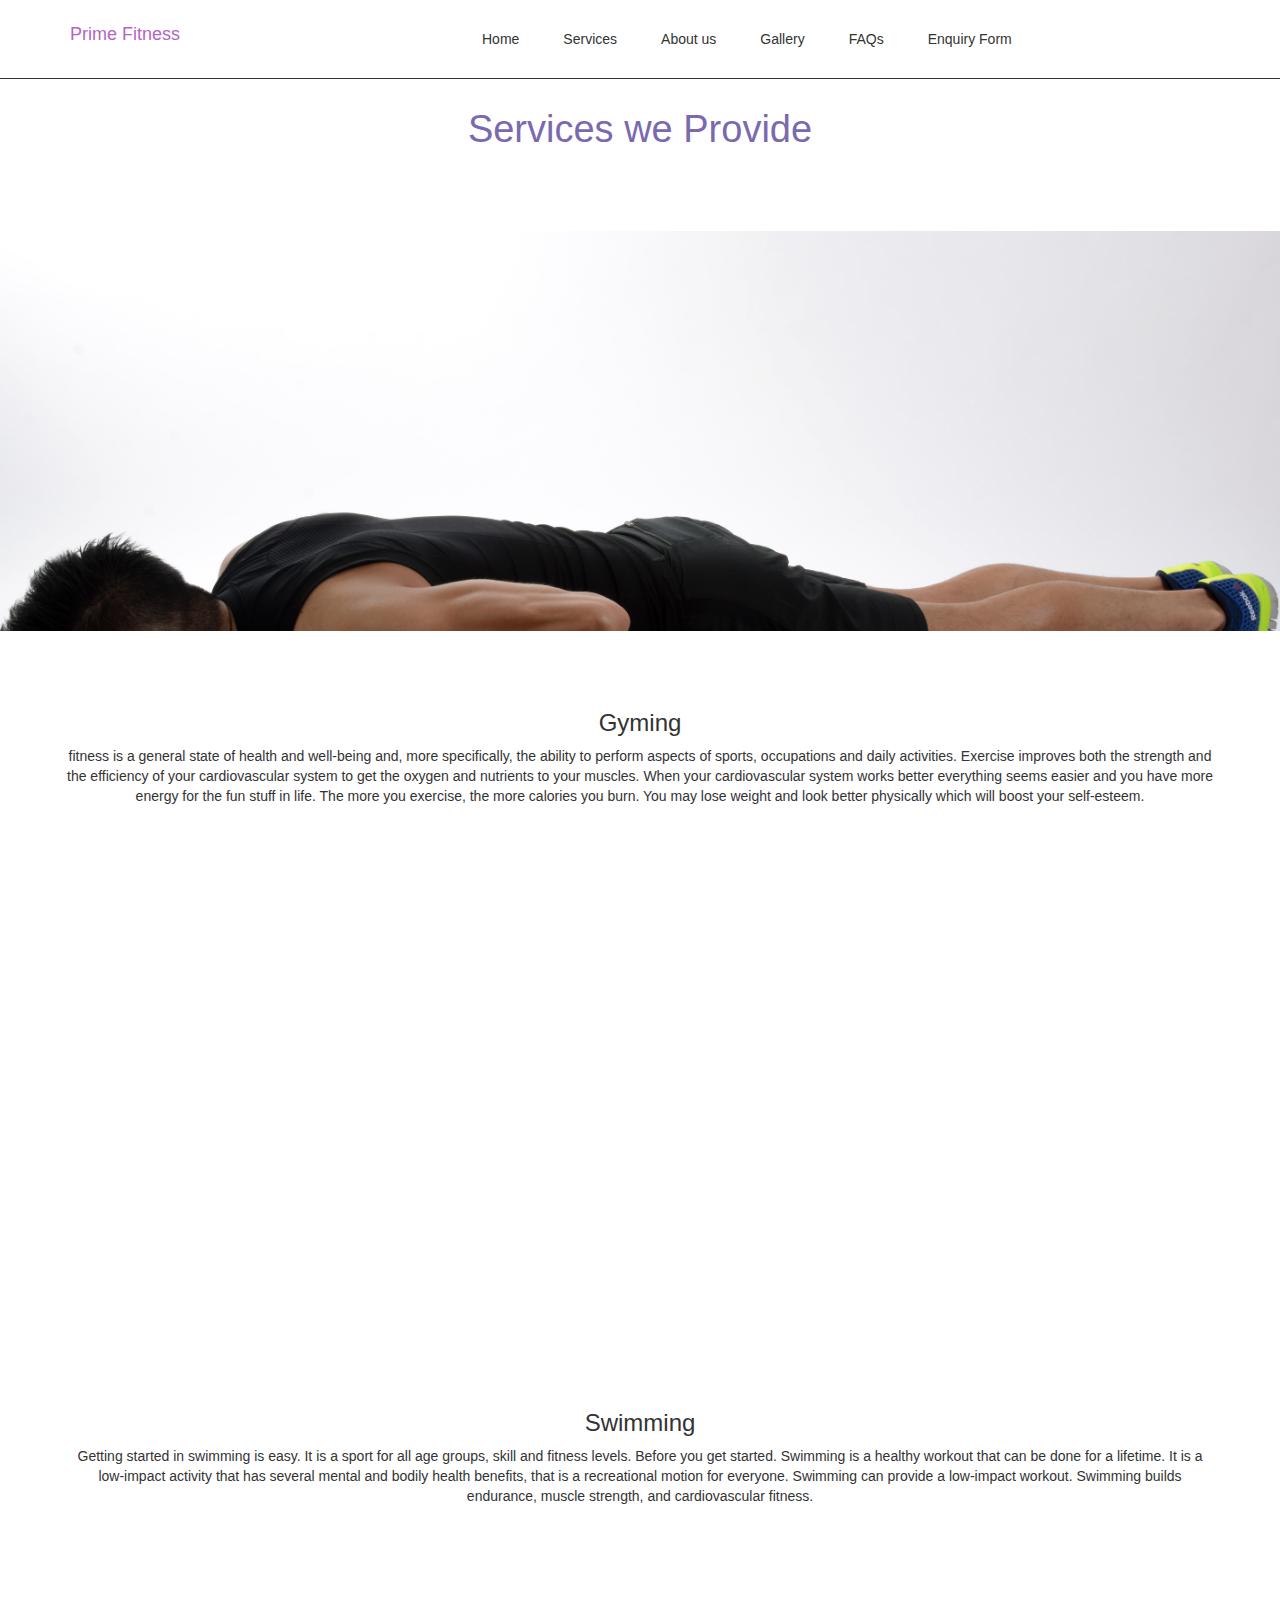
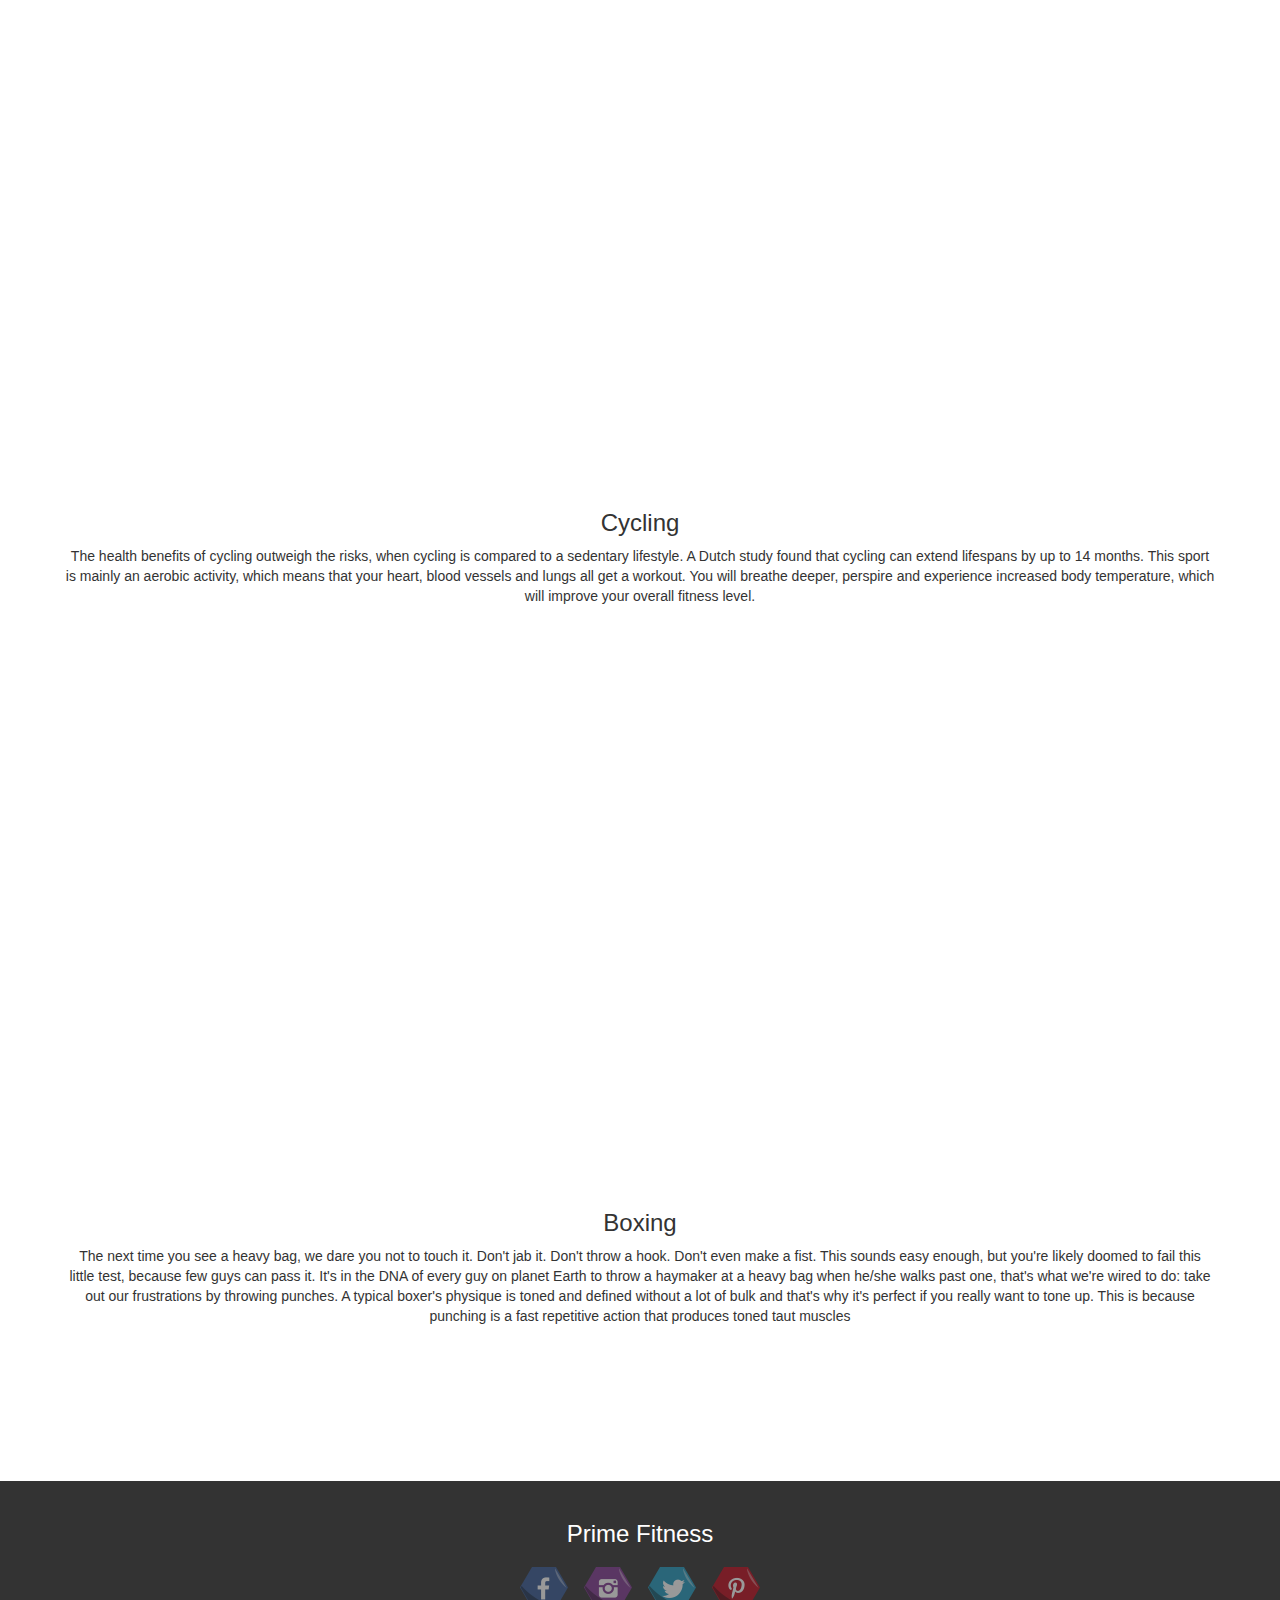
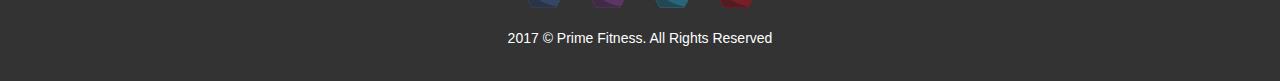
<file: services.html>
<!DOCTYPE html>
<html lang="en">
<head>
    <meta charset="UTF-8">
    <title>Document</title>
    <link rel="stylesheet" href="css/bootstrap.min.css">
    <link rel="stylesheet" href="css/style.css">
</head>
<body>
    <header>
        <div class="container-fluid header">
            <div class="container">
                <div class="row">
                    <div class="col-sm-4" id="logoSection">
                        <h4>Prime Fitness</h4>
                    </div>
                    <div class="col-md-8" id="navSection">
                        <nav>
                            <ul>
                                <li><a href="index.html">Home</a></li>
                                <li class="drop">
                                    <a href="services.html" class="dropbtn">Services</a>
                                    <div class="drop-content">
                                        <a href="gyming.html">Gyming</a>
                                        <a href="swimming.html">Swiming</a>
                                        <a href="#">Boxing</a>
                                        <a href="#">Cycling</a>
                                    </div>
                                    <div class="clear"></div>
                                </li>
                                <li><a href="about.html">About us</a></li>
                                <li><a href="gallery.html">Gallery</a></li>
                                <li><a href="faqs.html">FAQs</a></li>
                                <li><a href="form.html">Enquiry Form</a></li>
                            </ul>
                        </nav>
                    </div>
                </div>
            </div>
        </div>

        <div class="container-fluid header-2">
            <div class="container">
                <div class="row">
                    <div class="col-xs-4" id="logoSection">
                        <h4>Prime Fitness</h4>
                    </div>

                    <div class="col-xs-8" id="nav2-section">
                        <img src="images/icons/navIcon.png" alt="nav_icon" id="ham">
                    </div>
                    <div class="col-md-12 header-2-slide">
                        <nav>
                            <ul class="drop">
                                <li><a href="index.html">Home</a></li>
                                <li>
                                    <a href="services.html" class="expand-link">Services ></a>
                                    <ul class="expand">
                                        <li><a href="gyming.html">Gyming</a></li>
                                        <li><a href="swimming.html">Swiming</a></li>
                                        <li><a href="#">Boxing</a></li>
                                        <li><a href="#">Cycling</a></li>
                                    </ul>
                                </li>
                                <li><a href="about.html">About Us</a></li>
                                <li><a href="faqs.html">FAQs</a></li>
                                <li><a href="gallery.html">Gallery</a></li>
                                <li><a href="form.html">Enquiry Form</a></li>
                            </ul>
                        </nav>
                    </div>
                </div>
            </div>
        </div> <!--Navigation 2-->
    </header> <!--header-->

    <main>
        <section class="container-fluid services-text">
            <div class="container">
                <div class="row">
                    <div class="col-md-12">
                        <h1 class="primary-heading">Services we Provide</h1>
                    </div>
                </div>
        </section>

        <section>
            <div class="parallax" id="gym-parallax">
            </div>

            <div id="gym-box">
                <div class="container">
                    <div class="row">
                        <div class="col-md-12 services-box">
                            <h3>Gyming</h3>
                            <p> fitness is a general state of health and well-being and, more specifically, the ability to perform aspects of sports, occupations and daily activities. Exercise improves both the strength and the efficiency of your cardiovascular system to get the oxygen and nutrients to your muscles.  When your cardiovascular system works better everything seems easier and you have more energy for the fun stuff in life. The more you exercise, the more calories you burn. You may lose weight and look better physically which will boost your self-esteem.</p>
                        </div>
                    </div>
                </div>
            </div> <!--Gym BOX-->

            <div class="parallax" id="swimming-parallax">
            </div>

            <div id="swim-box">
                <div class="container">
                    <div class="row">
                        <div class="col-md-12 services-box">
                            <h3>Swimming</h3>
                            <p>Getting started in swimming is easy. It is a sport for all age groups, skill and fitness levels. Before you get started. Swimming is a healthy workout that can be done for a lifetime. It is a low-impact activity that has several mental and bodily health benefits, that is a recreational motion for everyone. Swimming can provide a low-impact workout. Swimming builds endurance, muscle strength, and cardiovascular fitness.</p>
                        </div>
                    </div>
                </div>
            </div> <!--Swim  Box-->

            <div class="parallax" id="cycling-parallax">
            </div>

            <div id="cycling-box">
                <div class="container">
                    <div class="row">
                        <div class="col-md-12 services-box">
                            <h3>Cycling</h3>
                            <p>The health benefits of cycling outweigh the risks, when cycling is compared to a sedentary lifestyle. A Dutch study found that cycling can extend lifespans by up to 14 months. This sport is mainly an aerobic activity, which means that your heart, blood vessels and lungs all get a workout. You will breathe deeper, perspire and experience increased body temperature, which will improve your overall fitness level.</p>
                        </div>
                    </div>
                </div>
            </div> <!--Gym BOX-->

            <div class="parallax" id="boxing-parallax">
            </div>

            <div id="boxing-box">
                <div class="container">
                    <div class="row">
                        <div class="col-md-12 services-box">
                            <h3>Boxing</h3>
                            <p>The next time you see a heavy bag, we dare you not to touch it. Don't jab it. Don't throw a hook. Don't even make a fist. This sounds easy enough, but you're likely doomed to fail this little test, because few guys can pass it. It's in the DNA of every guy on planet Earth to throw a haymaker at a heavy bag when he/she walks past one, that's what we're wired to do: take out our frustrations by throwing punches. A typical boxer's physique is toned and defined without a lot of bulk and that's why it's perfect if you really want to tone up. This is because punching is a fast repetitive action that produces toned taut muscles</p>
                        </div>
                    </div>
                </div>
            </div> <!--Swim  Box-->
        </section>
    </main>

    <footer class="container-fluid footer">
        <div class="container">
            <div class="row">
                <div class="col-md-12">
                    <h3>Prime Fitness</h3>
                    <div id="icons">
                        <span>
                            <a href="#"> <img src="images/icons/fb.png" alt=""> </a>
                        </span>

                        <span>
                            <a href="#"> <img src="images/icons/instagram.png" alt=""> </a>
                        </span>

                        <span>
                            <a href="#"> <img src="images/icons/twitter.png" alt=""> </a>
                        </span>

                        <span>
                            <a href="#"> <img src="images/icons/pinterest.png" alt=""> </a>
                        </span>
                    </div>
                    <p>2017 © Prime Fitness. All Rights Reserved</p>
                </div>
            </div>
        </div>
    </footer>

    <script src="js/jquery-3.1.1.min.js"></script>
    <script src="js/sscroll.js"></script>
    <script src="js/custom.js"></script>
</body>
</html>
</file>
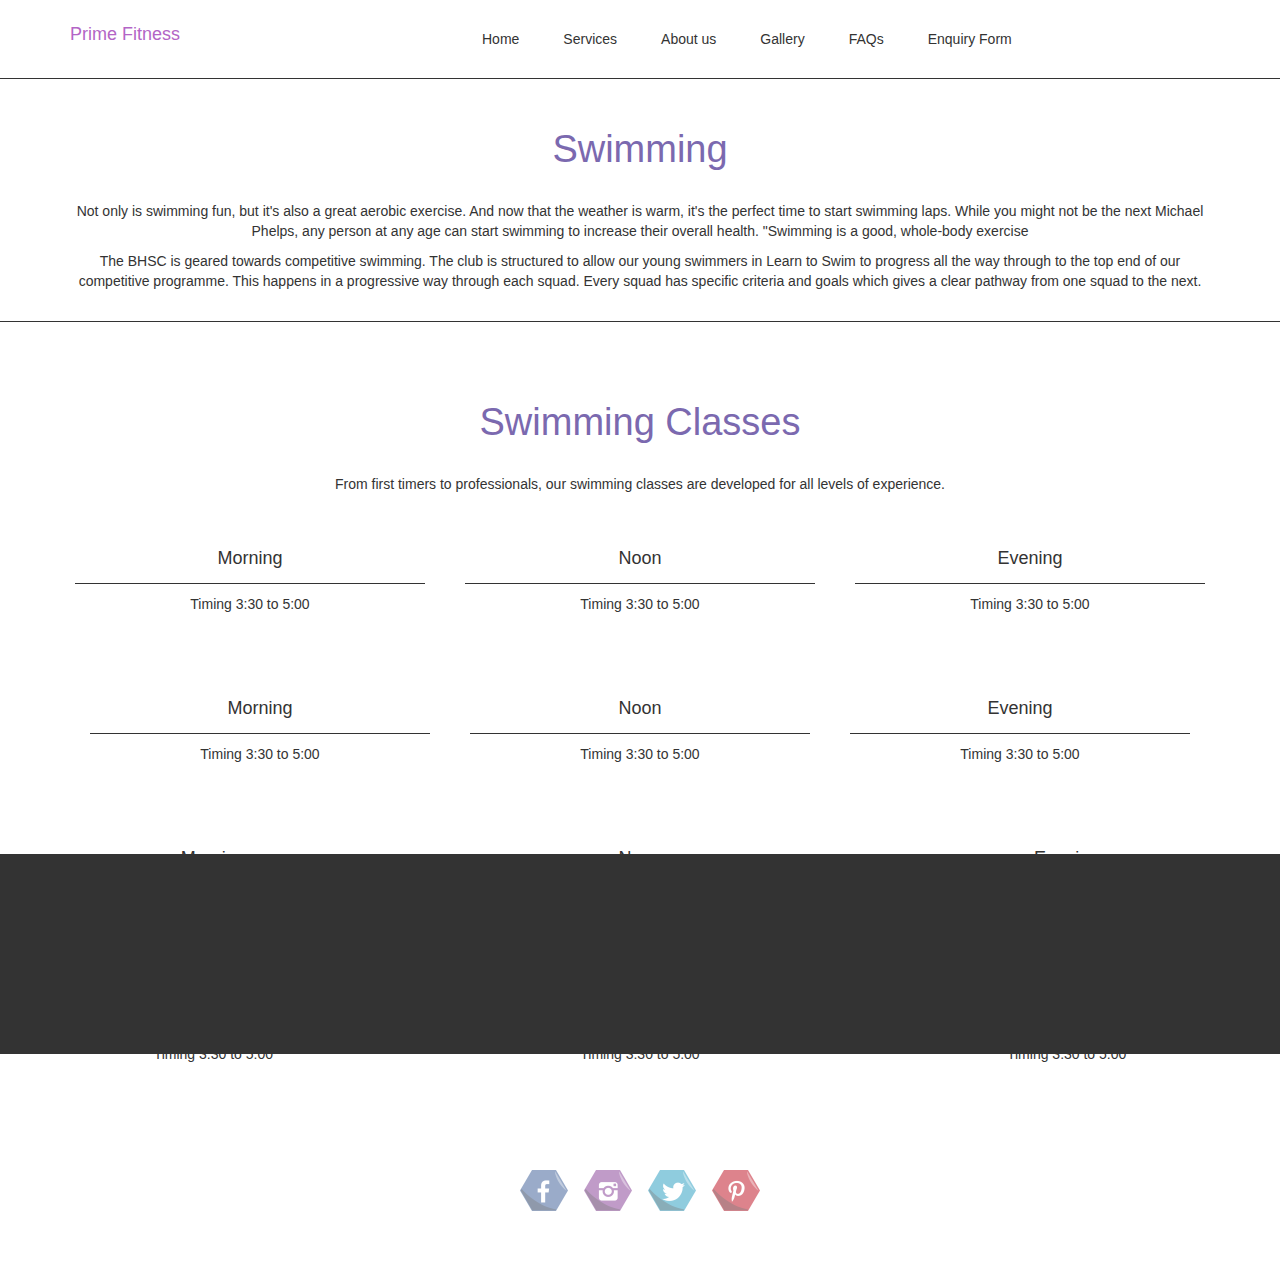
<file: swimming.html>
<!DOCTYPE html>
<html lang="en">
<head>
    <meta charset="UTF-8">
    <title>Document</title>
    <link rel="stylesheet" href="css/bootstrap.min.css">
    <link rel="stylesheet" href="css/style.css">
</head>
<body>
    <header>
        <div class="container-fluid header">
            <div class="container">
                <div class="row">
                    <div class="col-sm-4" id="logoSection">
                        <h4>Prime Fitness</h4>
                    </div>
                    <div class="col-md-8" id="navSection">
                        <nav>
                            <ul>
                                <li><a href="index.html">Home</a></li>
                                <li class="drop">
                                    <a href="services.html" class="dropbtn">Services</a>
                                    <div class="drop-content">
                                        <a href="gyming.html">Gyming</a>
                                        <a href="swimming.html">Swiming</a>
                                        <a href="#">Boxing</a>
                                        <a href="#">Cycling</a>
                                    </div>
                                    <div class="clear"></div>
                                </li>
                                <li><a href="about.html">About us</a></li>
                                <li><a href="gallery.html">Gallery</a></li>
                                <li><a href="faqs.html">FAQs</a></li>
                                <li><a href="form.html">Enquiry Form</a></li>
                            </ul>
                        </nav>
                    </div>
                </div>
            </div>
        </div>

        <div class="container-fluid header-2">
            <div class="container">
                <div class="row">
                    <div class="col-xs-4" id="logoSection">
                        <h4>Prime Fitness</h4>
                    </div>

                    <div class="col-xs-8" id="nav2-section">
                        <img src="images/icons/navIcon.png" alt="nav_icon" id="ham">
                    </div>
                    <div class="col-md-12 header-2-slide">
                        <nav>
                            <ul class="drop">
                                <li><a href="index.html">Home</a></li>
                                <li>
                                    <a href="services.html" class="expand-link">Services ></a>
                                    <ul class="expand">
                                        <li><a href="gyming.html">Gyming</a></li>
                                        <li><a href="swimming.html">Swiming</a></li>
                                        <li><a href="#">Boxing</a></li>
                                        <li><a href="#">Cycling</a></li>
                                    </ul>
                                </li>
                                <li><a href="about.html">About Us</a></li>
                                <li><a href="faqs.html">FAQs</a></li>
                                <li><a href="gallery.html">Gallery</a></li>
                                <li><a href="form.html">Enquiry Form</a></li>
                            </ul>
                        </nav>
                    </div>
                </div>
            </div>
        </div> <!--Navigation 2-->
    </header> <!--header-->

    <section class="services-description">
        <div class="container">
            <div class="row">
                <div class="col-md-12">
                    <h1 class="primary-heading">Swimming</h1>
                    <p>
                        Not only is swimming fun, but it's also a great aerobic exercise. And now that the weather is warm, it's the perfect time to start swimming laps. While you might not be the next Michael Phelps, any person at any age can start swimming to increase their overall health. "Swimming is a good, whole-body exercise 
                    </p>
                    <p>
                        The BHSC is geared towards competitive swimming. The club is structured to allow our young swimmers in Learn to Swim to progress all the way through to the top end of our competitive programme. This happens in a progressive way through each squad. Every squad has specific criteria and goals which gives a clear pathway from one squad to the next.
                    </p>
                </div>
            </div>
        </div>
    </section>

    <section class="sports-classes">
        <div class="container">
            <div class="row">
                <h1 class="primary-heading">Swimming Classes</h1>
                <p>From first timers to professionals, our swimming classes are developed for all levels of experience.</p>
                <div id="swim-classes">
                    <div class="col-md-4 time-box">
                        <h4>Morning</h4>
                        <p>Timing 3:30 to 5:00</p>
                    </div>
                    
                    <div class="col-md-4 time-box">
                        <h4>Noon</h4>
                        <p>Timing 3:30 to 5:00 </p>
                    </div>

                    <div class="col-md-4 time-box">
                        <h4>Evening</h4>
                        <p>Timing 3:30 to 5:00</p>
                    </div>                    
                </div>
            </div>

            <div id="gym-classes">
                    <div class="col-md-4 time-box">
                        <h4>Morning</h4>
                        <p>Timing 3:30 to 5:00</p>
                    </div>
                    
                    <div class="col-md-4 time-box">
                        <h4>Noon</h4>
                        <p>Timing 3:30 to 5:00 </p>
                    </div>

                    <div class="col-md-4 time-box">
                        <h4>Evening</h4>
                        <p>Timing 3:30 to 5:00</p>
                    </div>                    
                </div>
            </div>

            <div id="cycling-classes">
                    <div class="col-md-4 time-box">
                        <h4>Morning</h4>
                        <p>Timing 3:30 to 5:00</p>
                    </div>
                    
                    <div class="col-md-4 time-box">
                        <h4>Noon</h4>
                        <p>Timing 3:30 to 5:00 </p>
                    </div>

                    <div class="col-md-4 time-box">
                        <h4>Evening</h4>
                        <p>Timing 3:30 to 5:00</p>
                    </div>                    
                </div>

                <div id="boxing-classes">
                    <div class="col-md-4 time-box">
                        <h4>Morning</h4>
                        <p>Timing 3:30 to 5:00</p>
                    </div>
                    
                    <div class="col-md-4 time-box">
                        <h4>Noon</h4>
                        <p>Timing 3:30 to 5:00 </p>
                    </div>

                    <div class="col-md-4 time-box">
                        <h4>Evening</h4>
                        <p>Timing 3:30 to 5:00</p>
                    </div>                    
                </div>
            </div>
            </div>
        </div>
    </section>

    <footer class="container-fluid footer">
        <div class="container">
            <div class="row">
                <div class="col-md-12">
                    <h3>Prime Fitness</h3>
                    <div id="icons">
                        <span>
                            <a href="#"> <img src="images/icons/fb.png" alt="fb_icon"> </a>
                        </span>

                        <span>
                            <a href="#"> <img src="images/icons/instagram.png" alt="instagram_icon"> </a>
                        </span>

                        <span>
                            <a href="#"> <img src="images/icons/twitter.png" alt="twitter_icon"> </a>
                        </span>

                        <span>
                            <a href="#"> <img src="images/icons/pinterest.png" alt="pinterest_icon"> </a>
                        </span>
                    </div>
                    <p>2017 © Prime Fitness. All Rights Reserved</p>
                </div>
            </div>
        </div>
    </footer>

    <script src="js/jquery-3.1.1.min.js"></script>
    <script src="js/sscroll.js"></script>
    <script src="js/custom.js"></script>
</body>
</html>
</file>
<file: css/style.css>
*{
    padding: 0;
    margin: 0;
    font-family: 'Trebuchet MS', 'Lucida Sans Unicode', 'Lucida Grande', 'Lucida Sans', Arial, sans-serif;
}

img{
    max-width: 100%;
}

section{
    width: 100%;
    margin-bottom: 50px;
}

.primary-heading{
    font-size: 38px;
    text-align: center;
    color: #7B69AF;
    margin: 30px 0;
    font-family: 'Trebuchet MS', 'Lucida Sans Unicode', 'Lucida Grande', 'Lucida Sans', Arial, sans-serif;
}

.secondary-heading{
    font-size: 18px;
    text-align: center;
    color: #333;
}

.primary-bg{
    background: #fff;
}

.secondary-bg{
    background: #7B69AF;
}

.primary-bg, .secondary-bg{
    padding: 20px;
    margin: 20px 0;
}

.header, .header-2{
    background: #fff;
    color: #b365c6;
    padding: 15px;
    border-bottom: thin solid #333;
}
/*Responsive nav*/
.expand{
    display: none;
    text-indent: 30px;
}

#navSection ul {
    list-style-type: none;
    margin: 0;
    padding: 0;
    overflow: hidden;
}
#navSection ul li{
    float: left;
}
.clear{
    clear: both;
}

#navSection ul li a, .dropbtn {
    display: block;
    text-align: center;
    padding: 14px 22px;
    text-decoration: none;
    color: #333;
    transition: all ease .5s;
}

#navSection ul li a:hover{
    color: #b365c6;
}

.drop{
    display: inline-block;
    transition: all ease 0.5s;
}

.drop-content {
    display: none;
    position: absolute;
    background-color: #ccc;
    min-width: 180px;
    z-index: 123;
    transition: all ease .7s;
}

.drop-content a {
    color: #333;
    padding: 12px 16px;
    text-decoration: none;
    display: block;
    text-align: left;
    transition: all ease .4s;
}

.drop-content a:hover {background-color: #f1f1f1}

.drop:hover .drop-content{
    display: block;
}
/*NAV 1 Ends*/
.header-2{
    display: none;
}

.header-2-slide{
    display: none;
    margin-top: 90px;
}

.header-2-slide ul li{
    list-style: none;
    margin-top: 30px; 
}

.header-2-slide ul li a{
    padding: 5px 10px;
    text-decoration: none;
    color: #333;
}

.header-2-slide ul li a:hover{
    color: #b365c6;
}

.header-2-slide ul li a:active{
    color: #b365c6;
}

#nav2-section img{
    width: 60px;
    height: 60px;
    margin-left: 80%;
    cursor: pointer;
}

/*******NAV 2 Ends*********/

/*Slider Starts*/

.slider{
    width: 100%;
    height: 500px;
    background: url("../images/parallax/img1.jpg") top center no-repeat;
    background-size: cover;
}

/*Content Starts*/

.content{
    background: cornsilk;
    text-align: center;
}

 .content-box{
    -webkit-transition: all ease .4s;
    -moz-transition: all ease .4s;
    transition: all ease .4s;
    height: 550px;
    color: #fff;
    font-weight: 600;
    padding: 0;
    margin: 0;
}

.content-box:hover{
    transform: scale(1.05,1.05);
    z-index: 9999;
}

#fit{
  background: url("../images/workout.jpg")   top center no-repeat;
  background-size: cover;
}

#fit2{
  background: url("../images/yo2.jpg") top center no-repeat;
  background-size: cover;
}

#fit3{
  background: url("../images/workout.jpg") top center no-repeat;
  background-size: cover;
}

#fit4{
  background: url("../images/yo2.jpg") top center no-repeat;
  background-size: cover;
}

#blue{
    height: inherit;
    background: rgba(33, 193, 198, .4);
    padding: 12px;
}

#orange{
    height: inherit;
    background: rgba(255, 140, 25, .4);
    padding: 12px;
}

#pink{
    height: inherit;
    background: rgba(255, 135, 159 ,.4);
    padding: 12px;
}

#gray{
    height: inherit;
    background: rgba(66, 63, 64, .6);
    padding: 12px;
}
/*Why Choose Us*/
.choose, .coaches{
    text-align: center;
}

.choose{
    /*background: #333;
    color: #fff;*/
}


.choose-cols{
    padding: 30px;
    margin: 30px 0;
    border-left: thin solid #b365c6;
    border-right: thin solid #b365c6;
}

/*Coaches Section Starts*/

.coach-box{
    padding: 15px;
    -webkit-transition: all ease .6s;
    -moz-transition: all ease .6s;
    transition: all ease .6s;
}

.coach-box img{
    border-radius: 50%;
}
.coach-box:hover{
    margin-top: 2%;
    box-shadow: 5px 5px 6px 6px #ccc;
}

/*parallax*/

.parallax{
    width: 100%;
    height: 400px;
}

#home-parallax{
    background: url("../images/parallax/swim.jpg") top center fixed no-repeat;
    transform: skew(0, -2.5deg);
    margin-bottom: 30px;
    background-size: cover;
        
}

.testimonials p{
    margin-top: 30px; 
}


.footer{
    background: #333;
    color: #fff;
    text-align: center;
    height: 200px;
    padding: 20px;
}

#icons{
    margin: 20px 0;
}

#icons span img{
    opacity: 0.5;
    transition: all ease .6s;
}

#icons span img:hover{
    opacity: 1;
}

span{
    padding: 6px;
}

/***** ABOUT US PAGE *******/

.about-sec-one{
    padding: 10px;
    background: url("../images/welcome-img.jpg") bottom center fixed;
    background-size: cover;
    height: 550px;
    color: #fff;
    text-align: center;
    margin: 0;
}
.welcome-wrap{
    margin-top: 8%;
    background: rgba(63, 66, 71, .6);
    padding: 80px;
    box-sizing: border-box;
}

.about-sec-one h1{
    font-size: 3em;
    font-weight: 600;
}

.about-sec-one p{
    font-weight: 500;
    font-size: 1em;
}

.features{
    margin: 50px 0;
    color: #333;
}

.feature-box{
    padding: 10px;
    text-align: center;
    height: 210px;
}

#support{
    border-bottom: 1px solid #333;
    border-right: 1px solid #333;
}

#time{
    border-bottom: 1px solid #333;
}

#space{
    border-right: 1px solid #333;
}

.explore{
    text-align: center;
    padding: 20px;
    margin: 30px 0;
}

.explore-bg{
    background: url("../images/welcome-img2.jpg") center no-repeat;
    background-size: cover;
}

.explore-content-1{
    padding: 30px;
}
.explore-content-1 p{
    margin-bottom: 60px;
}

.explore-content-2{
    padding: 10px;
    text-align: center;
    margin: 30px 0;
}
/*******SERVICES PAGE STARTS**********/

.services-box{
    text-align: center;
    padding: 10px;
    height: 300px;
    }

.services-box h3{
    margin-top: 6%;
}
#gym-parallax{
    background: url("../images/parallax/fitness-para.jpeg") bottom center fixed;
    background-size: cover;
}


#swimming-parallax{
    background: url("../images/parallax/swimming-para.jpg") top center fixed;
    background-size: cover;
}
#cycling-parallax{
    background: url("../images/parallax/cycling-para.jpeg") top center fixed;
    background-size: cover;
}

#boxing-parallax{
    background: url("../images/parallax/boxing-para.jpg") top center fixed;
    background-size: cover;
}

/*Gallery Starts*/

.gall-row{
    margin: 20px 0;
}

.gall-row img{
    margin: 30px 0;
    cursor: pointer;
    filter: grayscale();
    -webkit-transition: all ease .7s;
    -moz-transition: all ease .7s;
    transition: all ease .4s;
    opacity: 0.8;
} 

.gall-row img:hover{
    filter: unset;
    opacity: 1;
    transform: translate(5px);
}

/*********FORM PAGE***********/
#enq-form{
    margin: 50px 0;
}
#enq-form input{
    width: 350px;
}
#enq-form input:focus{
    outline: thin solid #b365c6;
}

#enq-form input , #enq-form select{
    margin-left: 30px;
}

.form-group{
    margin: 25px 0;
}

.sports-classes{
    text-align: center;
}

.services-description{
    text-align: center;
    padding: 20px;
    border-bottom: thin solid #333;
}

.time-box{
    height: 150px;
    padding: 20px;
}

.time-box h4{
    border-bottom: thin solid #333;
    padding: 15px 0;
}

    /*Media Quries*/

@media only screen and (max-width: 990px) {
 .header{
     display: none;
 }

 .header-2{
     display: block;
 }

}

@media only screen and (max-width: 768px) {
.feature-box{
    height: 300px;
    padding: 20px;
}

#support, #space{
    border-right: none;
}
#community{
    border-top : 1px solid #333;
}


}

@media only screen and (max-width: 768px) {
.welcome-wrap{
    padding: 12px;
    margin-top: 0%;    
}
.welcome-wrap p{
    font-size: .9em;    
}
}
</file>
<file: css/accordion.css>
#accordion-sec{
    margin-top: 30px;
}

.accordion {
    color: #333;
    cursor: pointer;
    padding: 18px;
    width: 100%;
    text-align: left;
    border: none;
    outline: none;
    transition: all ease 0.4s;
}

.accordion:hover {
    background-color: #b365c6;
    color: #fff;
}

.panel {
    margin-top: 20px;
    padding: 20px;
    padding: 0 18px;
    background-color: #fff;
    color: #333;
    display: none;
    height: 100px;
    border-bottom: thin solid #b365c6;
}
</file>
